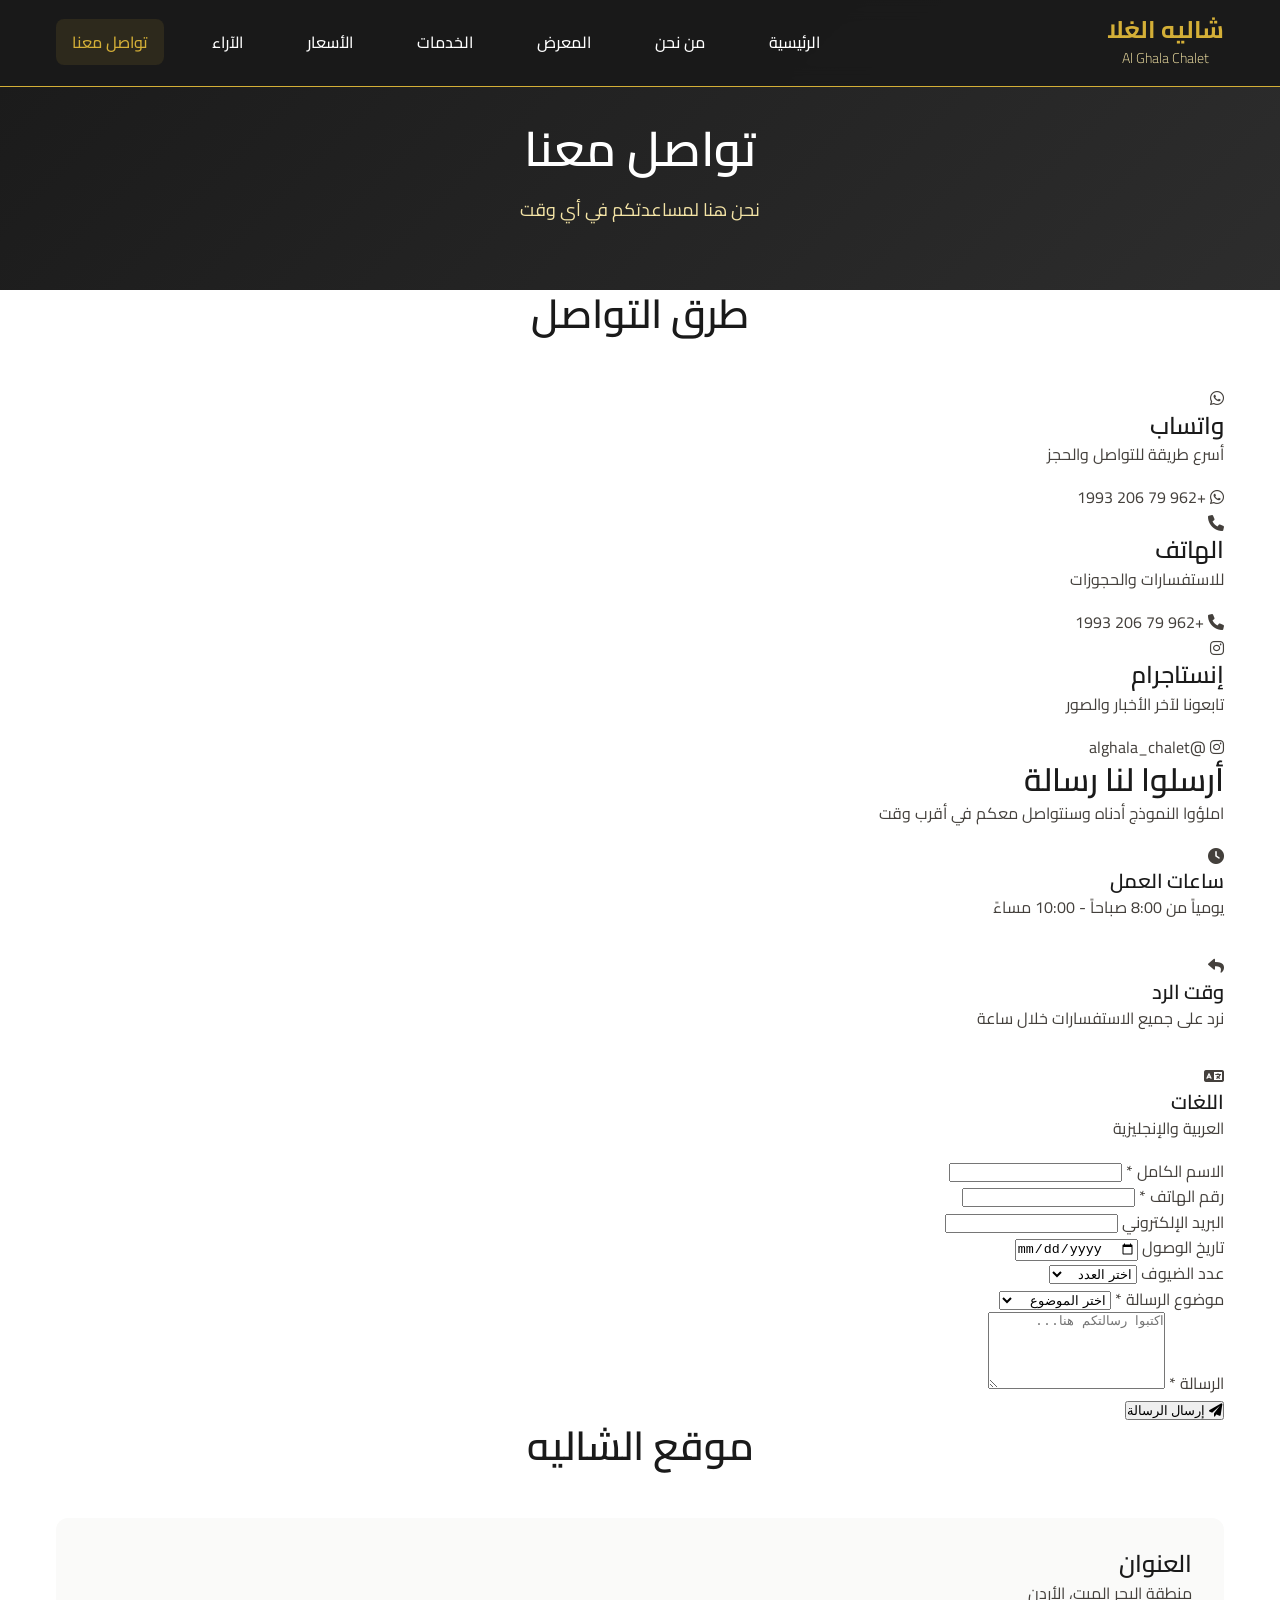
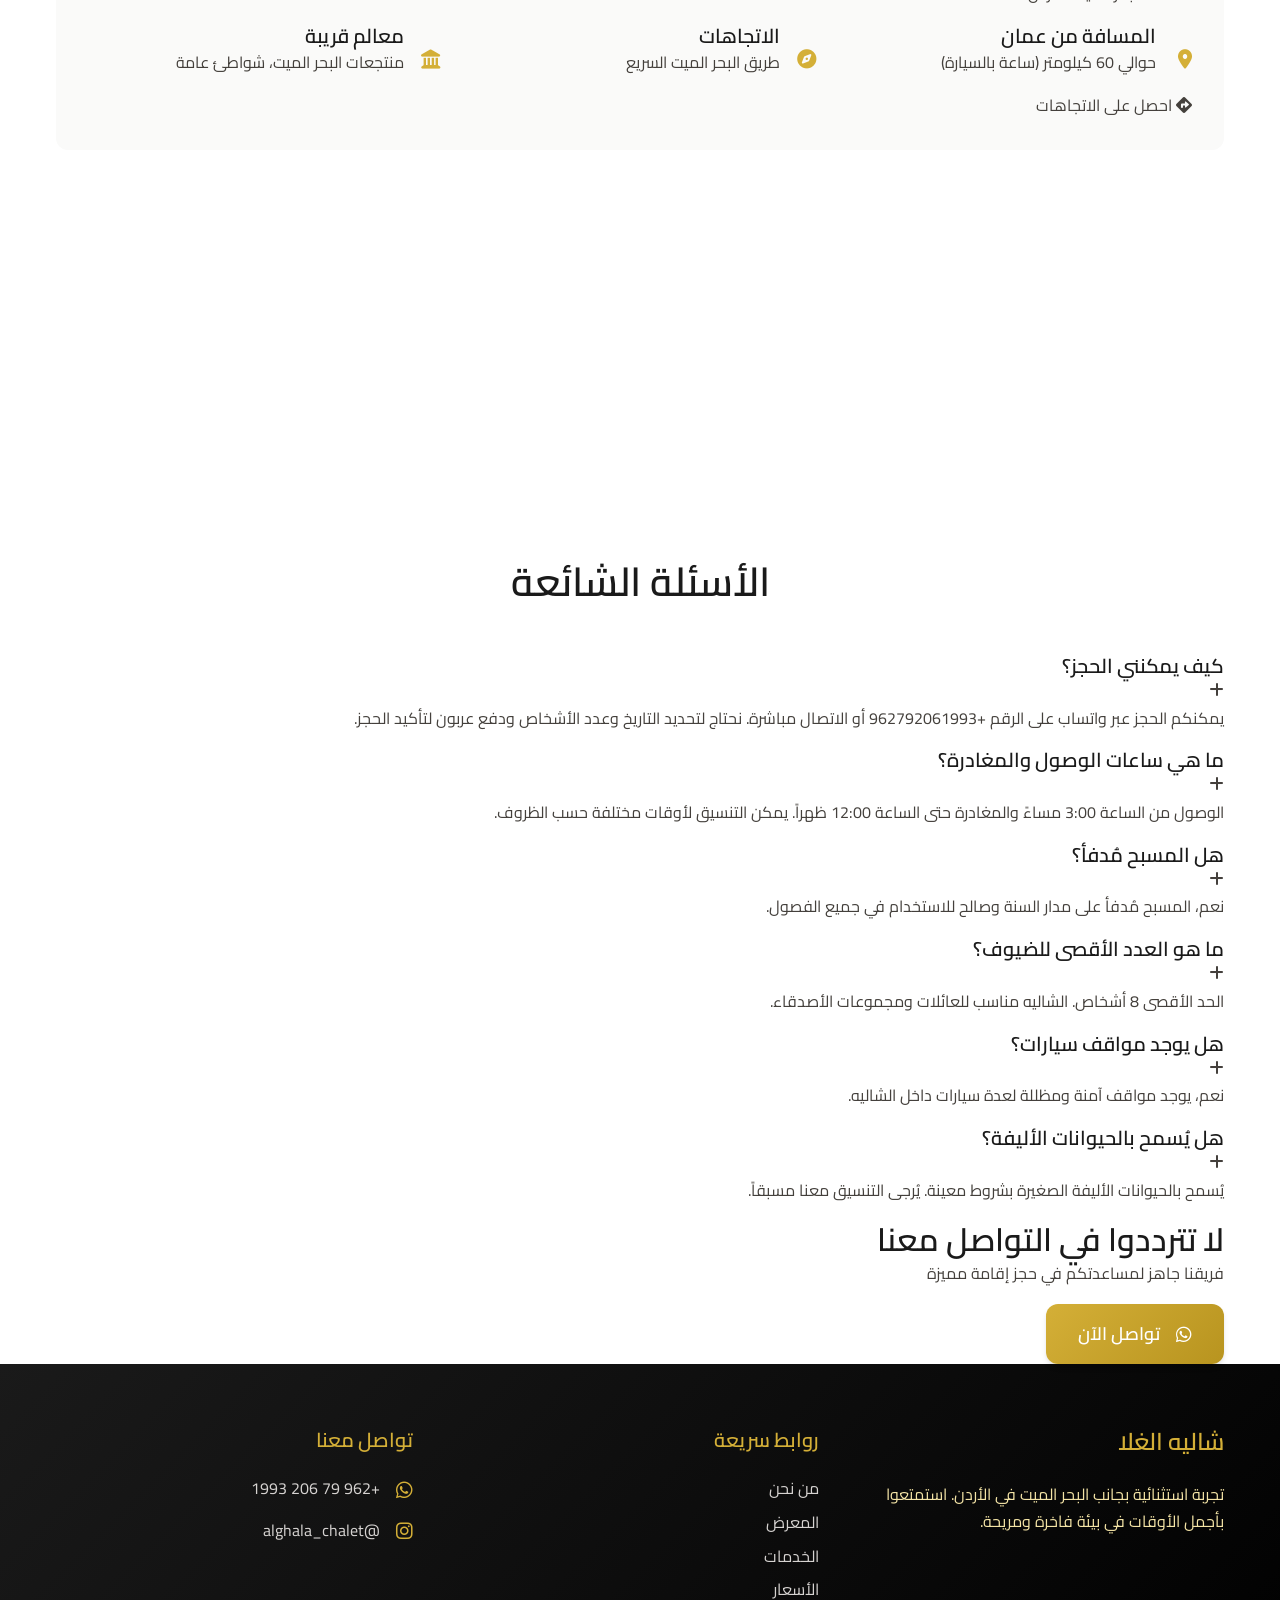
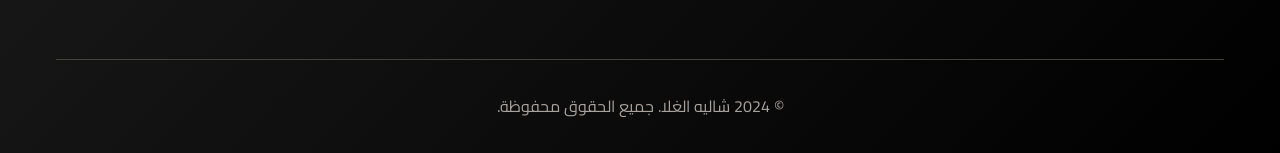
<file: contact.html>
<!DOCTYPE html>
<html lang="ar" dir="rtl">
<head>
    <meta charset="UTF-8">
    <meta name="viewport" content="width=device-width, initial-scale=1.0">
    <title>تواصل معنا - شاليه الغلا</title>
    <link rel="stylesheet" href="styles.css">
    <link href="https://fonts.googleapis.com/css2?family=Cairo:wght@300;400;600;700&display=swap" rel="stylesheet">
    <link rel="stylesheet" href="https://cdnjs.cloudflare.com/ajax/libs/font-awesome/6.0.0/css/all.min.css">
</head>
<body>
    <!-- Header -->
    <header class="header">
        <nav class="navbar">
            <div class="nav-container">
                <div class="nav-logo">
                    <h2>شاليه الغلا</h2>
                    <span>Al Ghala Chalet</span>
                </div>
                <ul class="nav-menu">
                    <li><a href="index.html" class="nav-link">الرئيسية</a></li>
                    <li><a href="about.html" class="nav-link">من نحن</a></li>
                    <li><a href="gallery.html" class="nav-link">المعرض</a></li>
                    <li><a href="services.html" class="nav-link">الخدمات</a></li>
                    <li><a href="pricing.html" class="nav-link">الأسعار</a></li>
                    <li><a href="reviews.html" class="nav-link">الآراء</a></li>
                    <li><a href="contact.html" class="nav-link active">تواصل معنا</a></li>
                </ul>
                <div class="hamburger">
                    <span class="bar"></span>
                    <span class="bar"></span>
                    <span class="bar"></span>
                </div>
            </div>
        </nav>
    </header>

    <!-- Page Header -->
    <section class="page-header">
        <div class="container">
            <h1>تواصل معنا</h1>
            <p>نحن هنا لمساعدتكم في أي وقت</p>
        </div>
    </section>

    <!-- Contact Methods -->
    <section class="contact-methods">
        <div class="container">
            <h2 class="section-title">طرق التواصل</h2>
            <div class="contact-grid">
                <div class="contact-card primary">
                    <div class="contact-icon">
                        <i class="fab fa-whatsapp"></i>
                    </div>
                    <h3>واتساب</h3>
                    <p>أسرع طريقة للتواصل والحجز</p>
                    <a href="https://wa.me/962792061993" class="contact-button" target="_blank">
                        <i class="fab fa-whatsapp"></i>
                        +962 79 206 1993
                    </a>
                </div>

                <div class="contact-card">
                    <div class="contact-icon">
                        <i class="fas fa-phone"></i>
                    </div>
                    <h3>الهاتف</h3>
                    <p>للاستفسارات والحجوزات</p>
                    <a href="tel:+962792061993" class="contact-button">
                        <i class="fas fa-phone"></i>
                        +962 79 206 1993
                    </a>
                </div>

                <div class="contact-card">
                    <div class="contact-icon">
                        <i class="fab fa-instagram"></i>
                    </div>
                    <h3>إنستاجرام</h3>
                    <p>تابعونا لآخر الأخبار والصور</p>
                    <a href="https://instagram.com/alghala_chalet" class="contact-button" target="_blank">
                        <i class="fab fa-instagram"></i>
                        @alghala_chalet
                    </a>
                </div>
            </div>
        </div>
    </section>

    <!-- Contact Form -->
    <section class="contact-form-section">
        <div class="container">
            <div class="form-grid">
                <div class="form-content">
                    <h2>أرسلوا لنا رسالة</h2>
                    <p>املؤوا النموذج أدناه وسنتواصل معكم في أقرب وقت</p>
                    
                    <div class="contact-info">
                        <div class="info-item">
                            <i class="fas fa-clock"></i>
                            <div>
                                <h4>ساعات العمل</h4>
                                <p>يومياً من 8:00 صباحاً - 10:00 مساءً</p>
                            </div>
                        </div>
                        <div class="info-item">
                            <i class="fas fa-reply"></i>
                            <div>
                                <h4>وقت الرد</h4>
                                <p>نرد على جميع الاستفسارات خلال ساعة</p>
                            </div>
                        </div>
                        <div class="info-item">
                            <i class="fas fa-language"></i>
                            <div>
                                <h4>اللغات</h4>
                                <p>العربية والإنجليزية</p>
                            </div>
                        </div>
                    </div>
                </div>

                <form class="contact-form" id="contactForm">
                    <div class="form-group">
                        <label for="name">الاسم الكامل *</label>
                        <input type="text" id="name" name="name" required>
                    </div>

                    <div class="form-row">
                        <div class="form-group">
                            <label for="phone">رقم الهاتف *</label>
                            <input type="tel" id="phone" name="phone" required>
                        </div>
                        <div class="form-group">
                            <label for="email">البريد الإلكتروني</label>
                            <input type="email" id="email" name="email">
                        </div>
                    </div>

                    <div class="form-row">
                        <div class="form-group">
                            <label for="checkin">تاريخ الوصول</label>
                            <input type="date" id="checkin" name="checkin">
                        </div>
                        <div class="form-group">
                            <label for="guests">عدد الضيوف</label>
                            <select id="guests" name="guests">
                                <option value="">اختر العدد</option>
                                <option value="1-2">1-2 أشخاص</option>
                                <option value="3-4">3-4 أشخاص</option>
                                <option value="5-6">5-6 أشخاص</option>
                                <option value="7-8">7-8 أشخاص</option>
                            </select>
                        </div>
                    </div>

                    <div class="form-group">
                        <label for="subject">موضوع الرسالة *</label>
                        <select id="subject" name="subject" required>
                            <option value="">اختر الموضوع</option>
                            <option value="booking">استفسار حجز</option>
                            <option value="pricing">استفسار أسعار</option>
                            <option value="services">استفسار خدمات</option>
                            <option value="complaint">شكوى</option>
                            <option value="suggestion">اقتراح</option>
                            <option value="other">أخرى</option>
                        </select>
                    </div>

                    <div class="form-group">
                        <label for="message">الرسالة *</label>
                        <textarea id="message" name="message" rows="5" required placeholder="اكتبوا رسالتكم هنا..."></textarea>
                    </div>

                    <button type="submit" class="submit-button">
                        <i class="fas fa-paper-plane"></i>
                        إرسال الرسالة
                    </button>
                </form>
            </div>
        </div>
    </section>

    <!-- Location Section -->
    <section class="location-section">
        <div class="container">
            <h2 class="section-title">موقع الشاليه</h2>
            <div class="location-grid">
                <div class="location-info">
                    <h3>العنوان</h3>
                    <p>منطقة البحر الميت، الأردن</p>
                    
                    <div class="location-details">
                        <div class="detail-item">
                            <i class="fas fa-map-marker-alt"></i>
                            <div>
                                <h4>المسافة من عمان</h4>
                                <p>حوالي 60 كيلومتر (ساعة بالسيارة)</p>
                            </div>
                        </div>
                        <div class="detail-item">
                            <i class="fas fa-compass"></i>
                            <div>
                                <h4>الاتجاهات</h4>
                                <p>طريق البحر الميت السريع</p>
                            </div>
                        </div>
                        <div class="detail-item">
                            <i class="fas fa-landmark"></i>
                            <div>
                                <h4>معالم قريبة</h4>
                                <p>منتجعات البحر الميت، شواطئ عامة</p>
                            </div>
                        </div>
                    </div>

                    <a href="https://maps.google.com/?q=Dead+Sea+Jordan" class="directions-button" target="_blank">
                        <i class="fas fa-directions"></i>
                        احصل على الاتجاهات
                    </a>
                </div>

                <div class="map-container">
                    <iframe 
                        src="https://www.google.com/maps/embed?pb=!1m18!1m12!1m3!1d3456.789!2d35.5!3d31.5!2m3!1f0!2f0!3f0!3m2!1i1024!2i768!4f13.1!3m3!1m2!1s0x0%3A0x0!2zMzEuNTAwMDAwLCAzNS41MDAwMDA!5e0!3m2!1sen!2sjo!4v1234567890"
                        width="100%" 
                        height="400" 
                        style="border:0;" 
                        allowfullscreen="" 
                        loading="lazy" 
                        referrerpolicy="no-referrer-when-downgrade">
                    </iframe>
                </div>
            </div>
        </div>
    </section>

    <!-- FAQ Section -->
    <section class="faq-section">
        <div class="container">
            <h2 class="section-title">الأسئلة الشائعة</h2>
            <div class="faq-grid">
                <div class="faq-item">
                    <div class="faq-question">
                        <h4>كيف يمكنني الحجز؟</h4>
                        <i class="fas fa-plus"></i>
                    </div>
                    <div class="faq-answer">
                        <p>يمكنكم الحجز عبر واتساب على الرقم +962792061993 أو الاتصال مباشرة. نحتاج لتحديد التاريخ وعدد الأشخاص ودفع عربون لتأكيد الحجز.</p>
                    </div>
                </div>

                <div class="faq-item">
                    <div class="faq-question">
                        <h4>ما هي ساعات الوصول والمغادرة؟</h4>
                        <i class="fas fa-plus"></i>
                    </div>
                    <div class="faq-answer">
                        <p>الوصول من الساعة 3:00 مساءً والمغادرة حتى الساعة 12:00 ظهراً. يمكن التنسيق لأوقات مختلفة حسب الظروف.</p>
                    </div>
                </div>

                <div class="faq-item">
                    <div class="faq-question">
                        <h4>هل المسبح مُدفأ؟</h4>
                        <i class="fas fa-plus"></i>
                    </div>
                    <div class="faq-answer">
                        <p>نعم، المسبح مُدفأ على مدار السنة وصالح للاستخدام في جميع الفصول.</p>
                    </div>
                </div>

                <div class="faq-item">
                    <div class="faq-question">
                        <h4>ما هو العدد الأقصى للضيوف؟</h4>
                        <i class="fas fa-plus"></i>
                    </div>
                    <div class="faq-answer">
                        <p>الحد الأقصى 8 أشخاص. الشاليه مناسب للعائلات ومجموعات الأصدقاء.</p>
                    </div>
                </div>

                <div class="faq-item">
                    <div class="faq-question">
                        <h4>هل يوجد مواقف سيارات؟</h4>
                        <i class="fas fa-plus"></i>
                    </div>
                    <div class="faq-answer">
                        <p>نعم، يوجد مواقف آمنة ومظللة لعدة سيارات داخل الشاليه.</p>
                    </div>
                </div>

                <div class="faq-item">
                    <div class="faq-question">
                        <h4>هل يُسمح بالحيوانات الأليفة؟</h4>
                        <i class="fas fa-plus"></i>
                    </div>
                    <div class="faq-answer">
                        <p>يُسمح بالحيوانات الأليفة الصغيرة بشروط معينة. يُرجى التنسيق معنا مسبقاً.</p>
                    </div>
                </div>
            </div>
        </div>
    </section>

    <!-- CTA Section -->
    <section class="cta-section">
        <div class="container">
            <h2>لا تترددوا في التواصل معنا</h2>
            <p>فريقنا جاهز لمساعدتكم في حجز إقامة مميزة</p>
            <a href="https://wa.me/962792061993" class="cta-button" target="_blank">
                <i class="fab fa-whatsapp"></i>
                تواصل الآن
            </a>
        </div>
    </section>

    <!-- Footer -->
    <footer class="footer">
        <div class="container">
            <div class="footer-content">
                <div class="footer-section">
                    <h3>شاليه الغلا</h3>
                    <p>تجربة استثنائية بجانب البحر الميت في الأردن. استمتعوا بأجمل الأوقات في بيئة فاخرة ومريحة.</p>
                </div>
                <div class="footer-section">
                    <h4>روابط سريعة</h4>
                    <ul>
                        <li><a href="about.html">من نحن</a></li>
                        <li><a href="gallery.html">المعرض</a></li>
                        <li><a href="services.html">الخدمات</a></li>
                        <li><a href="pricing.html">الأسعار</a></li>
                    </ul>
                </div>
                <div class="footer-section">
                    <h4>تواصل معنا</h4>
                    <div class="contact-info">
                        <a href="https://wa.me/962792061993" class="contact-link">
                            <i class="fab fa-whatsapp"></i>
                            +962 79 206 1993
                        </a>
                        <a href="https://instagram.com/alghala_chalet" class="contact-link">
                            <i class="fab fa-instagram"></i>
                            @alghala_chalet
                        </a>
                    </div>
                </div>
            </div>
            <div class="footer-bottom">
                <p>&copy; 2024 شاليه الغلا. جميع الحقوق محفوظة.</p>
            </div>
        </div>
    </footer>

    <script src="script.js"></script>
</body>
</html>
</file>
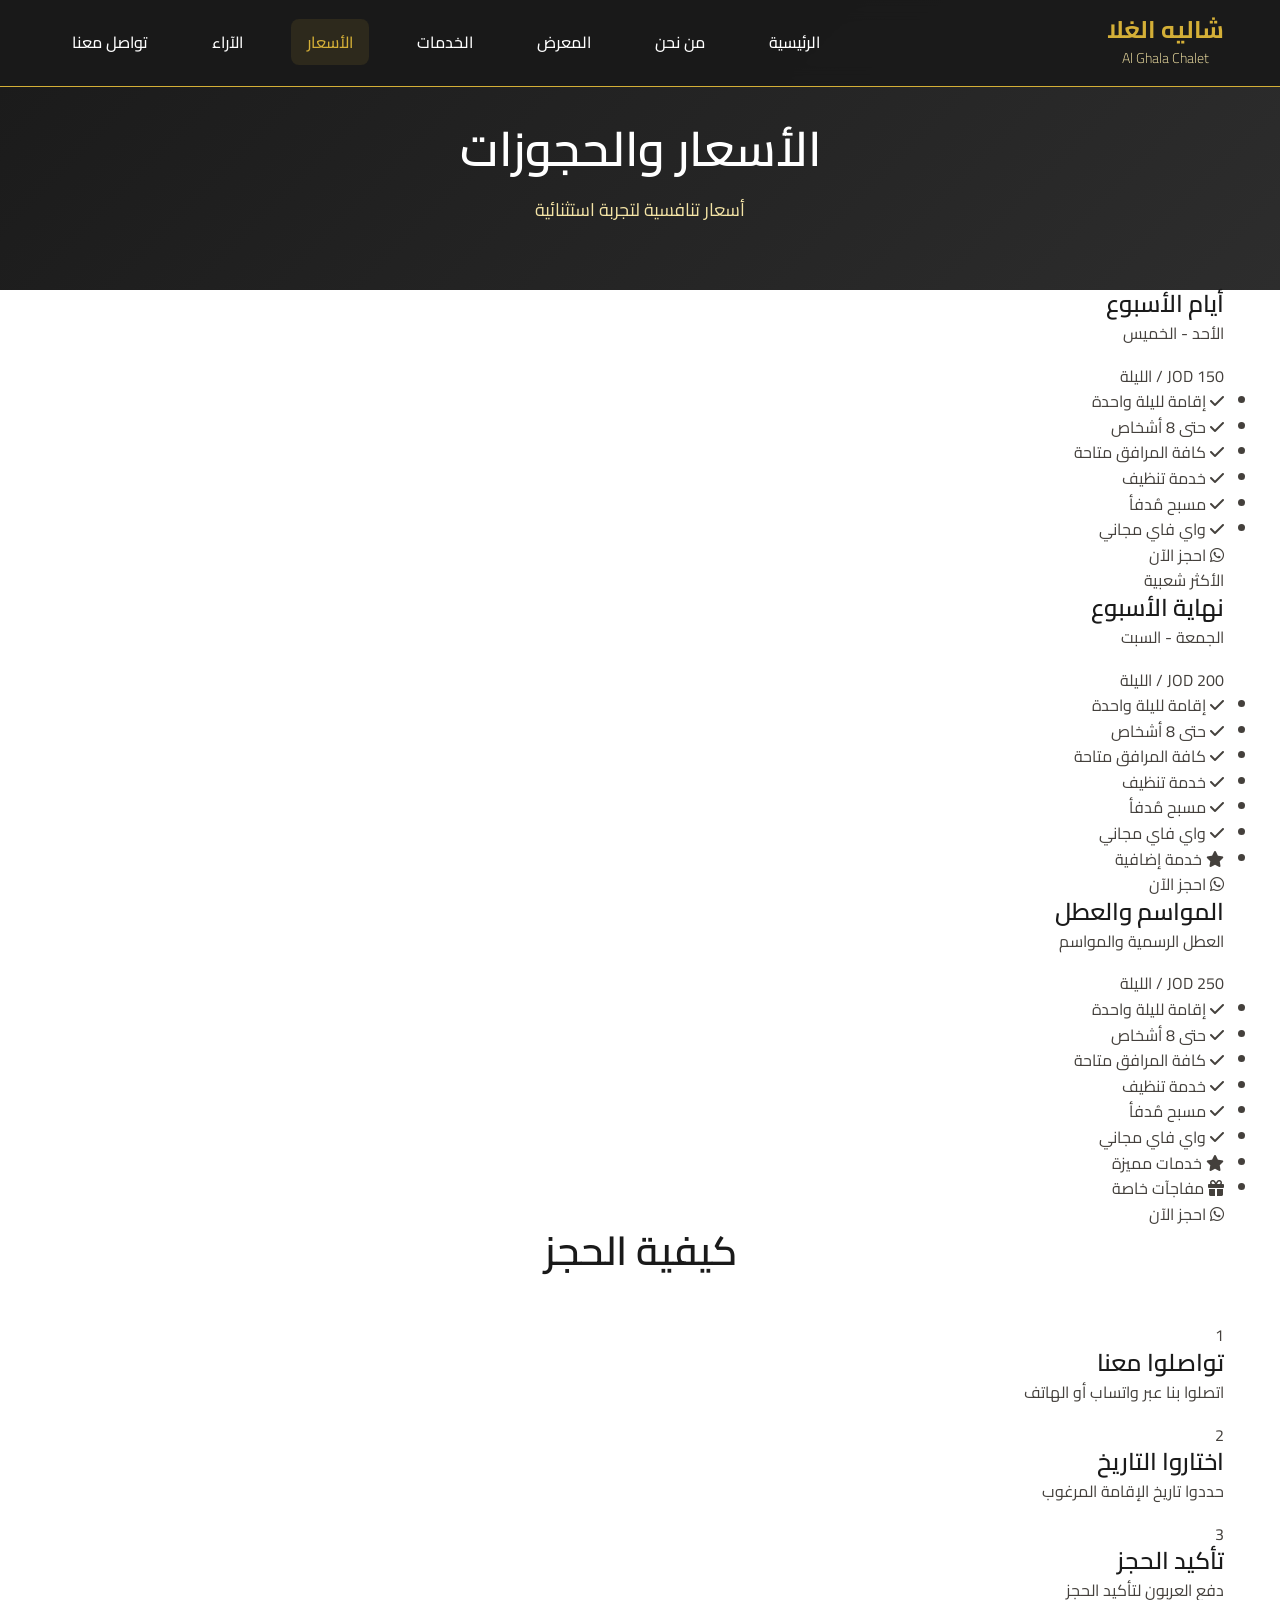
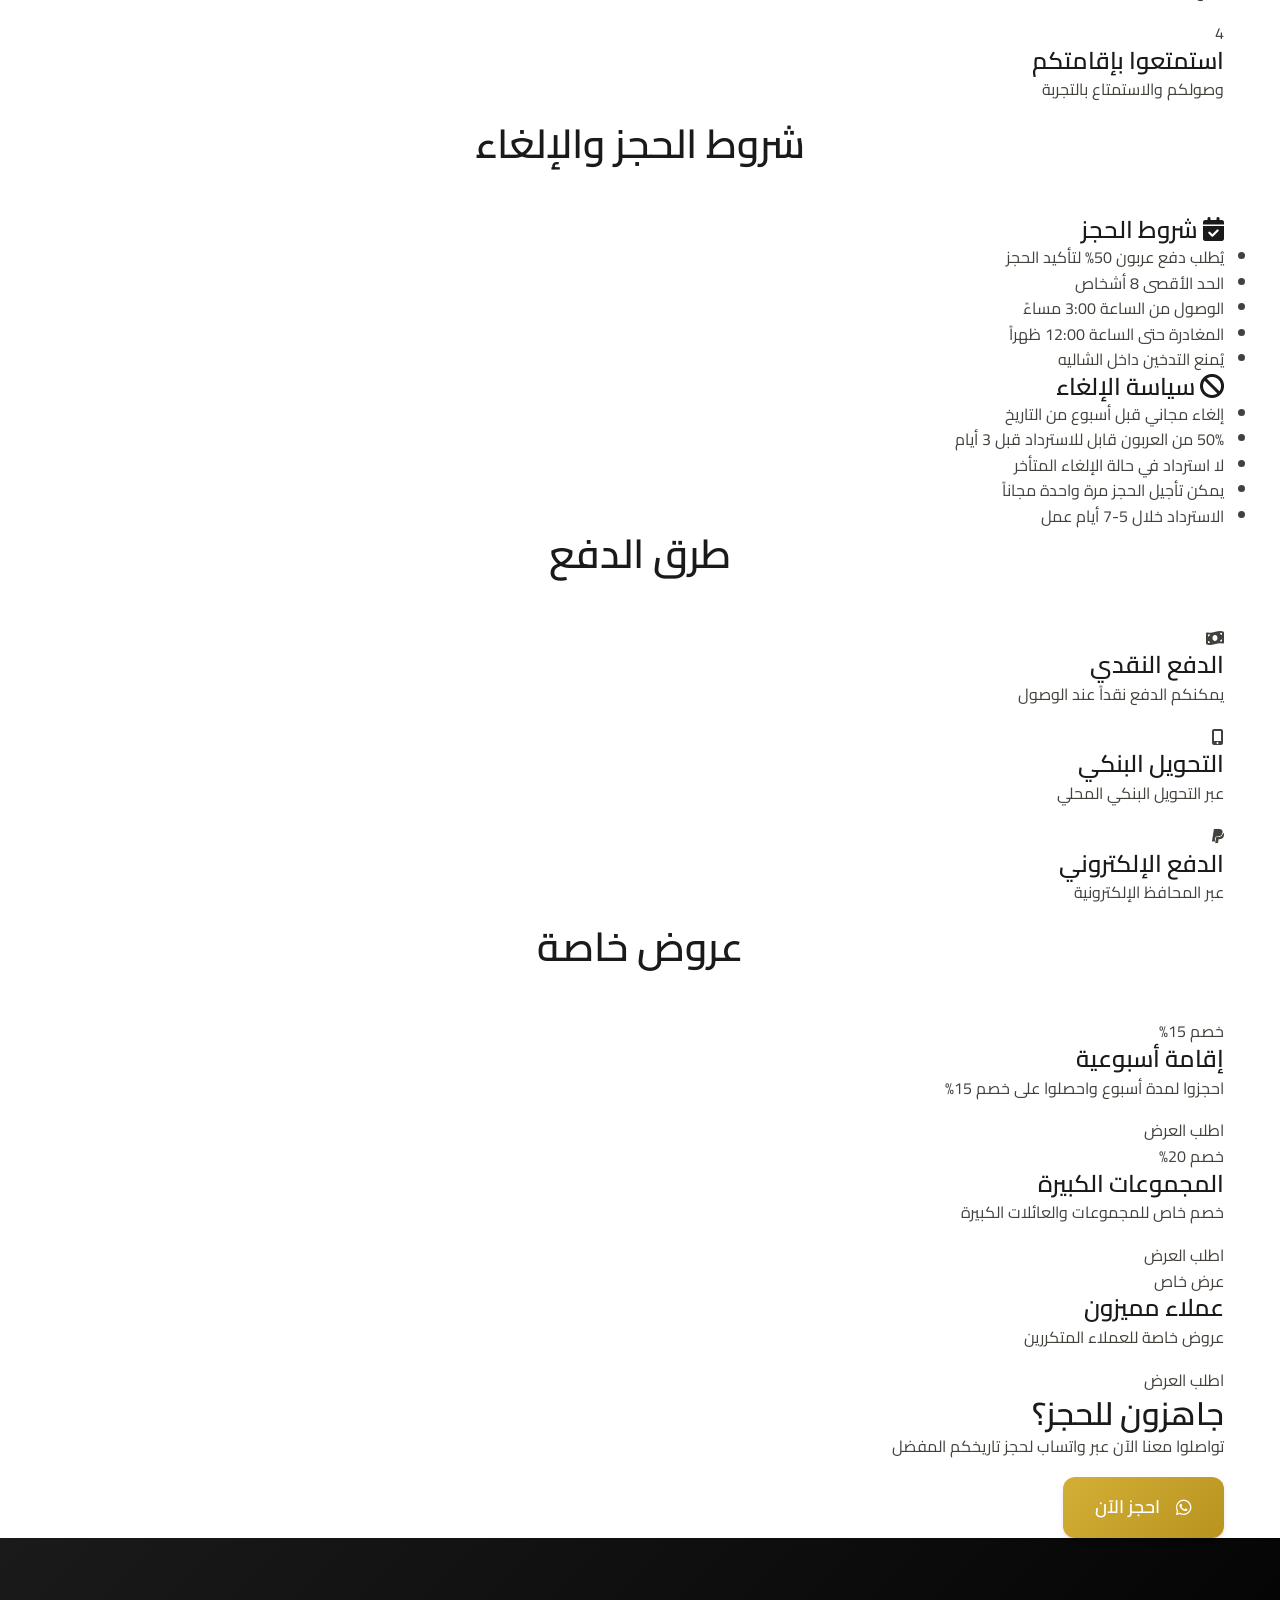
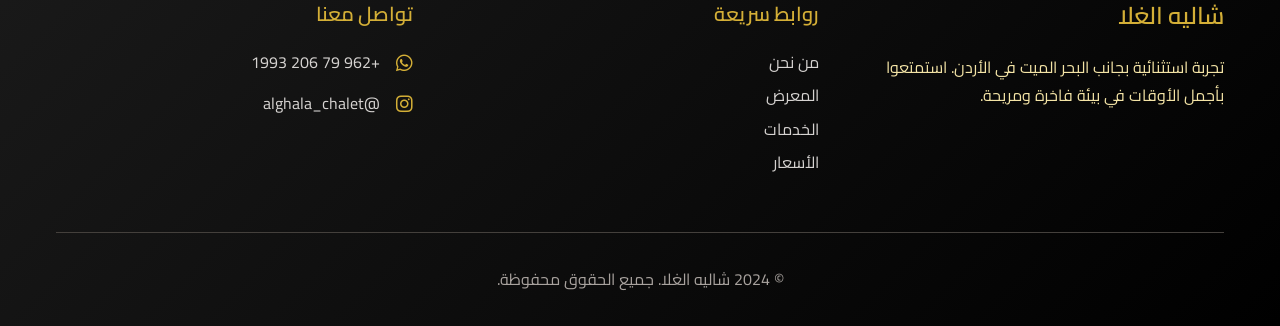
<file: pricing.html>
<!DOCTYPE html>
<html lang="ar" dir="rtl">
<head>
    <meta charset="UTF-8">
    <meta name="viewport" content="width=device-width, initial-scale=1.0">
    <title>الأسعار والحجوزات - شاليه الغلا</title>
    <link rel="stylesheet" href="styles.css">
    <link href="https://fonts.googleapis.com/css2?family=Cairo:wght@300;400;600;700&display=swap" rel="stylesheet">
    <link rel="stylesheet" href="https://cdnjs.cloudflare.com/ajax/libs/font-awesome/6.0.0/css/all.min.css">
</head>
<body>
    <!-- Header -->
    <header class="header">
        <nav class="navbar">
            <div class="nav-container">
                <div class="nav-logo">
                    <h2>شاليه الغلا</h2>
                    <span>Al Ghala Chalet</span>
                </div>
                <ul class="nav-menu">
                    <li><a href="index.html" class="nav-link">الرئيسية</a></li>
                    <li><a href="about.html" class="nav-link">من نحن</a></li>
                    <li><a href="gallery.html" class="nav-link">المعرض</a></li>
                    <li><a href="services.html" class="nav-link">الخدمات</a></li>
                    <li><a href="pricing.html" class="nav-link active">الأسعار</a></li>
                    <li><a href="reviews.html" class="nav-link">الآراء</a></li>
                    <li><a href="contact.html" class="nav-link">تواصل معنا</a></li>
                </ul>
                <div class="hamburger">
                    <span class="bar"></span>
                    <span class="bar"></span>
                    <span class="bar"></span>
                </div>
            </div>
        </nav>
    </header>

    <!-- Page Header -->
    <section class="page-header">
        <div class="container">
            <h1>الأسعار والحجوزات</h1>
            <p>أسعار تنافسية لتجربة استثنائية</p>
        </div>
    </section>

    <!-- Pricing Tables -->
    <section class="pricing-section">
        <div class="container">
            <div class="pricing-grid">
                <!-- Weekdays Package -->
                <div class="pricing-card">
                    <div class="pricing-header">
                        <h3>أيام الأسبوع</h3>
                        <p class="pricing-period">الأحد - الخميس</p>
                    </div>
                    <div class="pricing-price">
                        <span class="currency">JOD</span>
                        <span class="amount">150</span>
                        <span class="period">/ الليلة</span>
                    </div>
                    <ul class="pricing-features">
                        <li><i class="fas fa-check"></i> إقامة لليلة واحدة</li>
                        <li><i class="fas fa-check"></i> حتى 8 أشخاص</li>
                        <li><i class="fas fa-check"></i> كافة المرافق متاحة</li>
                        <li><i class="fas fa-check"></i> خدمة تنظيف</li>
                        <li><i class="fas fa-check"></i> مسبح مُدفأ</li>
                        <li><i class="fas fa-check"></i> واي فاي مجاني</li>
                    </ul>
                    <a href="https://wa.me/962792061993?text=مرحباً، أود حجز الشاليه لأيام الأسبوع" class="pricing-button" target="_blank">
                        <i class="fab fa-whatsapp"></i>
                        احجز الآن
                    </a>
                </div>

                <!-- Weekend Package -->
                <div class="pricing-card featured">
                    <div class="pricing-badge">الأكثر شعبية</div>
                    <div class="pricing-header">
                        <h3>نهاية الأسبوع</h3>
                        <p class="pricing-period">الجمعة - السبت</p>
                    </div>
                    <div class="pricing-price">
                        <span class="currency">JOD</span>
                        <span class="amount">200</span>
                        <span class="period">/ الليلة</span>
                    </div>
                    <ul class="pricing-features">
                        <li><i class="fas fa-check"></i> إقامة لليلة واحدة</li>
                        <li><i class="fas fa-check"></i> حتى 8 أشخاص</li>
                        <li><i class="fas fa-check"></i> كافة المرافق متاحة</li>
                        <li><i class="fas fa-check"></i> خدمة تنظيف</li>
                        <li><i class="fas fa-check"></i> مسبح مُدفأ</li>
                        <li><i class="fas fa-check"></i> واي فاي مجاني</li>
                        <li><i class="fas fa-star"></i> خدمة إضافية</li>
                    </ul>
                    <a href="https://wa.me/962792061993?text=مرحباً، أود حجز الشاليه لنهاية الأسبوع" class="pricing-button" target="_blank">
                        <i class="fab fa-whatsapp"></i>
                        احجز الآن
                    </a>
                </div>

                <!-- Holiday Package -->
                <div class="pricing-card">
                    <div class="pricing-header">
                        <h3>المواسم والعطل</h3>
                        <p class="pricing-period">العطل الرسمية والمواسم</p>
                    </div>
                    <div class="pricing-price">
                        <span class="currency">JOD</span>
                        <span class="amount">250</span>
                        <span class="period">/ الليلة</span>
                    </div>
                    <ul class="pricing-features">
                        <li><i class="fas fa-check"></i> إقامة لليلة واحدة</li>
                        <li><i class="fas fa-check"></i> حتى 8 أشخاص</li>
                        <li><i class="fas fa-check"></i> كافة المرافق متاحة</li>
                        <li><i class="fas fa-check"></i> خدمة تنظيف</li>
                        <li><i class="fas fa-check"></i> مسبح مُدفأ</li>
                        <li><i class="fas fa-check"></i> واي فاي مجاني</li>
                        <li><i class="fas fa-star"></i> خدمات مميزة</li>
                        <li><i class="fas fa-gift"></i> مفاجآت خاصة</li>
                    </ul>
                    <a href="https://wa.me/962792061993?text=مرحباً، أود حجز الشاليه للمواسم والعطل" class="pricing-button" target="_blank">
                        <i class="fab fa-whatsapp"></i>
                        احجز الآن
                    </a>
                </div>
            </div>
        </div>
    </section>

    <!-- Booking Process -->
    <section class="booking-process">
        <div class="container">
            <h2 class="section-title">كيفية الحجز</h2>
            <div class="process-steps">
                <div class="step">
                    <div class="step-number">1</div>
                    <div class="step-content">
                        <h3>تواصلوا معنا</h3>
                        <p>اتصلوا بنا عبر واتساب أو الهاتف</p>
                    </div>
                </div>
                <div class="step">
                    <div class="step-number">2</div>
                    <div class="step-content">
                        <h3>اختاروا التاريخ</h3>
                        <p>حددوا تاريخ الإقامة المرغوب</p>
                    </div>
                </div>
                <div class="step">
                    <div class="step-number">3</div>
                    <div class="step-content">
                        <h3>تأكيد الحجز</h3>
                        <p>دفع العربون لتأكيد الحجز</p>
                    </div>
                </div>
                <div class="step">
                    <div class="step-number">4</div>
                    <div class="step-content">
                        <h3>استمتعوا بإقامتكم</h3>
                        <p>وصولكم والاستمتاع بالتجربة</p>
                    </div>
                </div>
            </div>
        </div>
    </section>

    <!-- Terms and Conditions -->
    <section class="terms-section">
        <div class="container">
            <h2 class="section-title">شروط الحجز والإلغاء</h2>
            <div class="terms-grid">
                <div class="terms-card">
                    <h3><i class="fas fa-calendar-check"></i> شروط الحجز</h3>
                    <ul>
                        <li>يُطلب دفع عربون 50% لتأكيد الحجز</li>
                        <li>الحد الأقصى 8 أشخاص</li>
                        <li>الوصول من الساعة 3:00 مساءً</li>
                        <li>المغادرة حتى الساعة 12:00 ظهراً</li>
                        <li>يُمنع التدخين داخل الشاليه</li>
                    </ul>
                </div>
                <div class="terms-card">
                    <h3><i class="fas fa-ban"></i> سياسة الإلغاء</h3>
                    <ul>
                        <li>إلغاء مجاني قبل أسبوع من التاريخ</li>
                        <li>50% من العربون قابل للاسترداد قبل 3 أيام</li>
                        <li>لا استرداد في حالة الإلغاء المتأخر</li>
                        <li>يمكن تأجيل الحجز مرة واحدة مجاناً</li>
                        <li>الاسترداد خلال 5-7 أيام عمل</li>
                    </ul>
                </div>
            </div>
        </div>
    </section>

    <!-- Payment Methods -->
    <section class="payment-section">
        <div class="container">
            <h2 class="section-title">طرق الدفع</h2>
            <div class="payment-methods">
                <div class="payment-method">
                    <i class="fas fa-money-bill-wave"></i>
                    <h3>الدفع النقدي</h3>
                    <p>يمكنكم الدفع نقداً عند الوصول</p>
                </div>
                <div class="payment-method">
                    <i class="fas fa-mobile-alt"></i>
                    <h3>التحويل البنكي</h3>
                    <p>عبر التحويل البنكي المحلي</p>
                </div>
                <div class="payment-method">
                    <i class="fab fa-paypal"></i>
                    <h3>الدفع الإلكتروني</h3>
                    <p>عبر المحافظ الإلكترونية</p>
                </div>
            </div>
        </div>
    </section>

    <!-- Special Offers -->
    <section class="offers-section">
        <div class="container">
            <h2 class="section-title">عروض خاصة</h2>
            <div class="offers-grid">
                <div class="offer-card">
                    <div class="offer-badge">خصم 15%</div>
                    <h3>إقامة أسبوعية</h3>
                    <p>احجزوا لمدة أسبوع واحصلوا على خصم 15%</p>
                    <a href="https://wa.me/962792061993?text=مرحباً، أود الاستفسار عن العرض الأسبوعي" class="offer-link" target="_blank">
                        اطلب العرض
                    </a>
                </div>
                <div class="offer-card">
                    <div class="offer-badge">خصم 20%</div>
                    <h3>المجموعات الكبيرة</h3>
                    <p>خصم خاص للمجموعات والعائلات الكبيرة</p>
                    <a href="https://wa.me/962792061993?text=مرحباً، أود الاستفسار عن خصم المجموعات" class="offer-link" target="_blank">
                        اطلب العرض
                    </a>
                </div>
                <div class="offer-card">
                    <div class="offer-badge">عرض خاص</div>
                    <h3>عملاء مميزون</h3>
                    <p>عروض خاصة للعملاء المتكررين</p>
                    <a href="https://wa.me/962792061993?text=مرحباً، أود الاستفسار عن عروض العملاء المميزين" class="offer-link" target="_blank">
                        اطلب العرض
                    </a>
                </div>
            </div>
        </div>
    </section>

    <!-- CTA Section -->
    <section class="cta-section">
        <div class="container">
            <h2>جاهزون للحجز؟</h2>
            <p>تواصلوا معنا الآن عبر واتساب لحجز تاريخكم المفضل</p>
            <a href="https://wa.me/962792061993" class="cta-button" target="_blank">
                <i class="fab fa-whatsapp"></i>
                احجز الآن
            </a>
        </div>
    </section>

    <!-- Footer -->
    <footer class="footer">
        <div class="container">
            <div class="footer-content">
                <div class="footer-section">
                    <h3>شاليه الغلا</h3>
                    <p>تجربة استثنائية بجانب البحر الميت في الأردن. استمتعوا بأجمل الأوقات في بيئة فاخرة ومريحة.</p>
                </div>
                <div class="footer-section">
                    <h4>روابط سريعة</h4>
                    <ul>
                        <li><a href="about.html">من نحن</a></li>
                        <li><a href="gallery.html">المعرض</a></li>
                        <li><a href="services.html">الخدمات</a></li>
                        <li><a href="pricing.html">الأسعار</a></li>
                    </ul>
                </div>
                <div class="footer-section">
                    <h4>تواصل معنا</h4>
                    <div class="contact-info">
                        <a href="https://wa.me/962792061993" class="contact-link">
                            <i class="fab fa-whatsapp"></i>
                            +962 79 206 1993
                        </a>
                        <a href="https://instagram.com/alghala_chalet" class="contact-link">
                            <i class="fab fa-instagram"></i>
                            @alghala_chalet
                        </a>
                    </div>
                </div>
            </div>
            <div class="footer-bottom">
                <p>&copy; 2024 شاليه الغلا. جميع الحقوق محفوظة.</p>
            </div>
        </div>
    </footer>

    <script src="script.js"></script>
</body>
</html>
</file>
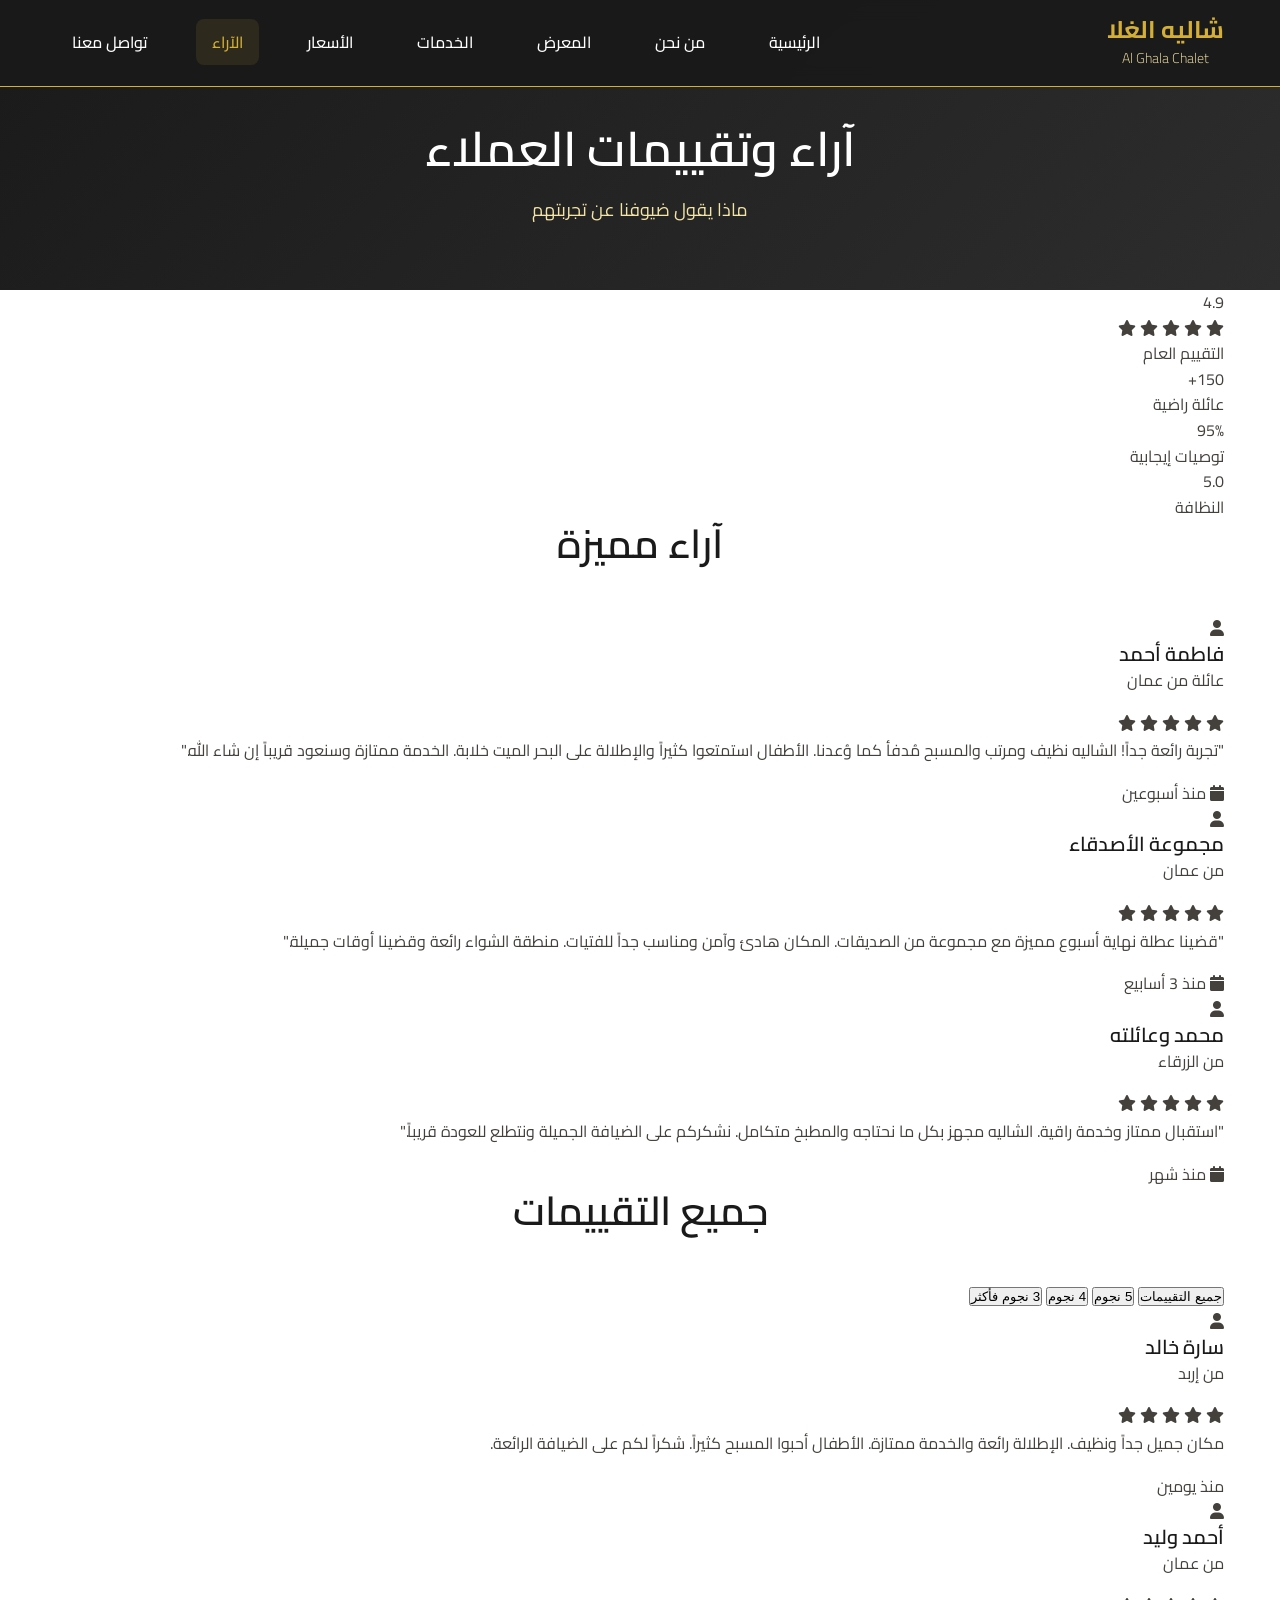
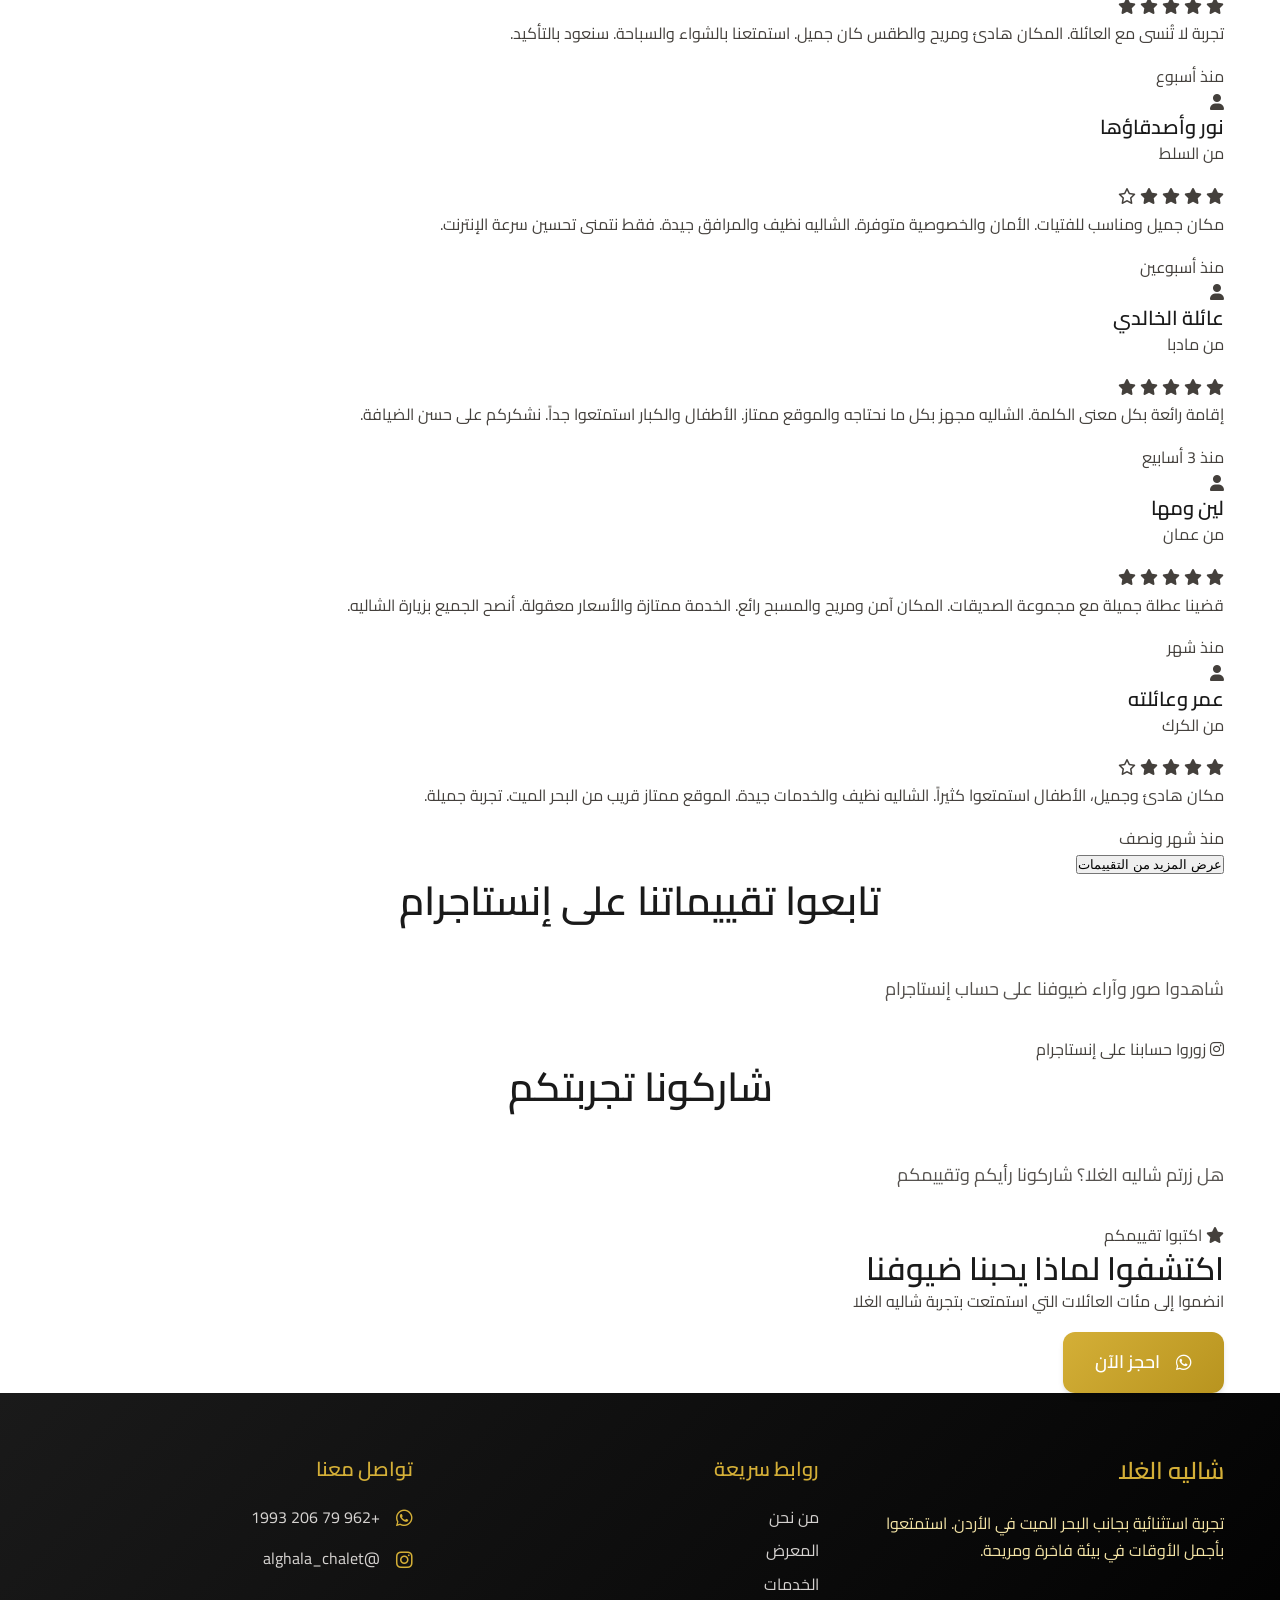
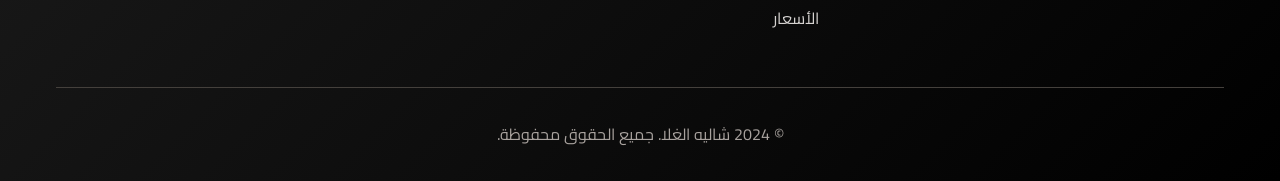
<file: reviews.html>
<!DOCTYPE html>
<html lang="ar" dir="rtl">
<head>
    <meta charset="UTF-8">
    <meta name="viewport" content="width=device-width, initial-scale=1.0">
    <title>الآراء والتقييمات - شاليه الغلا</title>
    <link rel="stylesheet" href="styles.css">
    <link href="https://fonts.googleapis.com/css2?family=Cairo:wght@300;400;600;700&display=swap" rel="stylesheet">
    <link rel="stylesheet" href="https://cdnjs.cloudflare.com/ajax/libs/font-awesome/6.0.0/css/all.min.css">
</head>
<body>
    <!-- Header -->
    <header class="header">
        <nav class="navbar">
            <div class="nav-container">
                <div class="nav-logo">
                    <h2>شاليه الغلا</h2>
                    <span>Al Ghala Chalet</span>
                </div>
                <ul class="nav-menu">
                    <li><a href="index.html" class="nav-link">الرئيسية</a></li>
                    <li><a href="about.html" class="nav-link">من نحن</a></li>
                    <li><a href="gallery.html" class="nav-link">المعرض</a></li>
                    <li><a href="services.html" class="nav-link">الخدمات</a></li>
                    <li><a href="pricing.html" class="nav-link">الأسعار</a></li>
                    <li><a href="reviews.html" class="nav-link active">الآراء</a></li>
                    <li><a href="contact.html" class="nav-link">تواصل معنا</a></li>
                </ul>
                <div class="hamburger">
                    <span class="bar"></span>
                    <span class="bar"></span>
                    <span class="bar"></span>
                </div>
            </div>
        </nav>
    </header>

    <!-- Page Header -->
    <section class="page-header">
        <div class="container">
            <h1>آراء وتقييمات العملاء</h1>
            <p>ماذا يقول ضيوفنا عن تجربتهم</p>
        </div>
    </section>

    <!-- Reviews Stats -->
    <section class="reviews-stats">
        <div class="container">
            <div class="stats-grid">
                <div class="stat-item">
                    <div class="stat-number">4.9</div>
                    <div class="stat-stars">
                        <i class="fas fa-star"></i>
                        <i class="fas fa-star"></i>
                        <i class="fas fa-star"></i>
                        <i class="fas fa-star"></i>
                        <i class="fas fa-star"></i>
                    </div>
                    <div class="stat-label">التقييم العام</div>
                </div>
                <div class="stat-item">
                    <div class="stat-number">150+</div>
                    <div class="stat-label">عائلة راضية</div>
                </div>
                <div class="stat-item">
                    <div class="stat-number">95%</div>
                    <div class="stat-label">توصيات إيجابية</div>
                </div>
                <div class="stat-item">
                    <div class="stat-number">5.0</div>
                    <div class="stat-label">النظافة</div>
                </div>
            </div>
        </div>
    </section>

    <!-- Featured Reviews -->
    <section class="featured-reviews">
        <div class="container">
            <h2 class="section-title">آراء مميزة</h2>
            <div class="reviews-grid">
                <div class="review-card featured">
                    <div class="review-header">
                        <div class="reviewer-info">
                            <div class="reviewer-avatar">
                                <i class="fas fa-user"></i>
                            </div>
                            <div class="reviewer-details">
                                <h4>فاطمة أحمد</h4>
                                <p>عائلة من عمان</p>
                            </div>
                        </div>
                        <div class="review-rating">
                            <i class="fas fa-star"></i>
                            <i class="fas fa-star"></i>
                            <i class="fas fa-star"></i>
                            <i class="fas fa-star"></i>
                            <i class="fas fa-star"></i>
                        </div>
                    </div>
                    <div class="review-content">
                        <p>"تجربة رائعة جداً! الشاليه نظيف ومرتب والمسبح مُدفأ كما وُعدنا. الأطفال استمتعوا كثيراً والإطلالة على البحر الميت خلابة. الخدمة ممتازة وسنعود قريباً إن شاء الله."</p>
                    </div>
                    <div class="review-date">
                        <i class="fas fa-calendar"></i>
                        منذ أسبوعين
                    </div>
                </div>

                <div class="review-card">
                    <div class="review-header">
                        <div class="reviewer-info">
                            <div class="reviewer-avatar">
                                <i class="fas fa-user"></i>
                            </div>
                            <div class="reviewer-details">
                                <h4>مجموعة الأصدقاء</h4>
                                <p>من عمان</p>
                            </div>
                        </div>
                        <div class="review-rating">
                            <i class="fas fa-star"></i>
                            <i class="fas fa-star"></i>
                            <i class="fas fa-star"></i>
                            <i class="fas fa-star"></i>
                            <i class="fas fa-star"></i>
                        </div>
                    </div>
                    <div class="review-content">
                        <p>"قضينا عطلة نهاية أسبوع مميزة مع مجموعة من الصديقات. المكان هادئ وآمن ومناسب جداً للفتيات. منطقة الشواء رائعة وقضينا أوقات جميلة."</p>
                    </div>
                    <div class="review-date">
                        <i class="fas fa-calendar"></i>
                        منذ 3 أسابيع
                    </div>
                </div>

                <div class="review-card">
                    <div class="review-header">
                        <div class="reviewer-info">
                            <div class="reviewer-avatar">
                                <i class="fas fa-user"></i>
                            </div>
                            <div class="reviewer-details">
                                <h4>محمد وعائلته</h4>
                                <p>من الزرقاء</p>
                            </div>
                        </div>
                        <div class="review-rating">
                            <i class="fas fa-star"></i>
                            <i class="fas fa-star"></i>
                            <i class="fas fa-star"></i>
                            <i class="fas fa-star"></i>
                            <i class="fas fa-star"></i>
                        </div>
                    </div>
                    <div class="review-content">
                        <p>"استقبال ممتاز وخدمة راقية. الشاليه مجهز بكل ما نحتاجه والمطبخ متكامل. نشكركم على الضيافة الجميلة ونتطلع للعودة قريباً."</p>
                    </div>
                    <div class="review-date">
                        <i class="fas fa-calendar"></i>
                        منذ شهر
                    </div>
                </div>
            </div>
        </div>
    </section>

    <!-- All Reviews -->
    <section class="all-reviews">
        <div class="container">
            <h2 class="section-title">جميع التقييمات</h2>
            
            <!-- Reviews Filter -->
            <div class="reviews-filter">
                <div class="filter-buttons">
                    <button class="filter-btn active" data-rating="all">جميع التقييمات</button>
                    <button class="filter-btn" data-rating="5">5 نجوم</button>
                    <button class="filter-btn" data-rating="4">4 نجوم</button>
                    <button class="filter-btn" data-rating="3">3 نجوم فأكثر</button>
                </div>
            </div>

            <div class="reviews-list">
                <div class="review-item" data-rating="5">
                    <div class="review-header">
                        <div class="reviewer-info">
                            <div class="reviewer-avatar">
                                <i class="fas fa-user"></i>
                            </div>
                            <div class="reviewer-details">
                                <h4>سارة خالد</h4>
                                <p>من إربد</p>
                            </div>
                        </div>
                        <div class="review-rating">
                            <i class="fas fa-star"></i>
                            <i class="fas fa-star"></i>
                            <i class="fas fa-star"></i>
                            <i class="fas fa-star"></i>
                            <i class="fas fa-star"></i>
                        </div>
                    </div>
                    <div class="review-content">
                        <p>مكان جميل جداً ونظيف. الإطلالة رائعة والخدمة ممتازة. الأطفال أحبوا المسبح كثيراً. شكراً لكم على الضيافة الرائعة.</p>
                    </div>
                    <div class="review-date">منذ يومين</div>
                </div>

                <div class="review-item" data-rating="5">
                    <div class="review-header">
                        <div class="reviewer-info">
                            <div class="reviewer-avatar">
                                <i class="fas fa-user"></i>
                            </div>
                            <div class="reviewer-details">
                                <h4>أحمد وليد</h4>
                                <p>من عمان</p>
                            </div>
                        </div>
                        <div class="review-rating">
                            <i class="fas fa-star"></i>
                            <i class="fas fa-star"></i>
                            <i class="fas fa-star"></i>
                            <i class="fas fa-star"></i>
                            <i class="fas fa-star"></i>
                        </div>
                    </div>
                    <div class="review-content">
                        <p>تجربة لا تُنسى مع العائلة. المكان هادئ ومريح والطقس كان جميل. استمتعنا بالشواء والسباحة. سنعود بالتأكيد.</p>
                    </div>
                    <div class="review-date">منذ أسبوع</div>
                </div>

                <div class="review-item" data-rating="4">
                    <div class="review-header">
                        <div class="reviewer-info">
                            <div class="reviewer-avatar">
                                <i class="fas fa-user"></i>
                            </div>
                            <div class="reviewer-details">
                                <h4>نور وأصدقاؤها</h4>
                                <p>من السلط</p>
                            </div>
                        </div>
                        <div class="review-rating">
                            <i class="fas fa-star"></i>
                            <i class="fas fa-star"></i>
                            <i class="fas fa-star"></i>
                            <i class="fas fa-star"></i>
                            <i class="far fa-star"></i>
                        </div>
                    </div>
                    <div class="review-content">
                        <p>مكان جميل ومناسب للفتيات. الأمان والخصوصية متوفرة. الشاليه نظيف والمرافق جيدة. فقط نتمنى تحسين سرعة الإنترنت.</p>
                    </div>
                    <div class="review-date">منذ أسبوعين</div>
                </div>

                <div class="review-item" data-rating="5">
                    <div class="review-header">
                        <div class="reviewer-info">
                            <div class="reviewer-avatar">
                                <i class="fas fa-user"></i>
                            </div>
                            <div class="reviewer-details">
                                <h4>عائلة الخالدي</h4>
                                <p>من مادبا</p>
                            </div>
                        </div>
                        <div class="review-rating">
                            <i class="fas fa-star"></i>
                            <i class="fas fa-star"></i>
                            <i class="fas fa-star"></i>
                            <i class="fas fa-star"></i>
                            <i class="fas fa-star"></i>
                        </div>
                    </div>
                    <div class="review-content">
                        <p>إقامة رائعة بكل معنى الكلمة. الشاليه مجهز بكل ما نحتاجه والموقع ممتاز. الأطفال والكبار استمتعوا جداً. نشكركم على حسن الضيافة.</p>
                    </div>
                    <div class="review-date">منذ 3 أسابيع</div>
                </div>

                <div class="review-item" data-rating="5">
                    <div class="review-header">
                        <div class="reviewer-info">
                            <div class="reviewer-avatar">
                                <i class="fas fa-user"></i>
                            </div>
                            <div class="reviewer-details">
                                <h4>لين ومها</h4>
                                <p>من عمان</p>
                            </div>
                        </div>
                        <div class="review-rating">
                            <i class="fas fa-star"></i>
                            <i class="fas fa-star"></i>
                            <i class="fas fa-star"></i>
                            <i class="fas fa-star"></i>
                            <i class="fas fa-star"></i>
                        </div>
                    </div>
                    <div class="review-content">
                        <p>قضينا عطلة جميلة مع مجموعة الصديقات. المكان آمن ومريح والمسبح رائع. الخدمة ممتازة والأسعار معقولة. أنصح الجميع بزيارة الشاليه.</p>
                    </div>
                    <div class="review-date">منذ شهر</div>
                </div>

                <div class="review-item" data-rating="4">
                    <div class="review-header">
                        <div class="reviewer-info">
                            <div class="reviewer-avatar">
                                <i class="fas fa-user"></i>
                            </div>
                            <div class="reviewer-details">
                                <h4>عمر وعائلته</h4>
                                <p>من الكرك</p>
                            </div>
                        </div>
                        <div class="review-rating">
                            <i class="fas fa-star"></i>
                            <i class="fas fa-star"></i>
                            <i class="fas fa-star"></i>
                            <i class="fas fa-star"></i>
                            <i class="far fa-star"></i>
                        </div>
                    </div>
                    <div class="review-content">
                        <p>مكان هادئ وجميل، الأطفال استمتعوا كثيراً. الشاليه نظيف والخدمات جيدة. الموقع ممتاز قريب من البحر الميت. تجربة جميلة.</p>
                    </div>
                    <div class="review-date">منذ شهر ونصف</div>
                </div>
            </div>

            <!-- Load More Button -->
            <div class="load-more-section">
                <button class="load-more-btn">عرض المزيد من التقييمات</button>
            </div>
        </div>
    </section>

    <!-- Instagram Reviews -->
    <section class="instagram-reviews">
        <div class="container">
            <h2 class="section-title">تابعوا تقييماتنا على إنستاجرام</h2>
            <p class="section-subtitle">شاهدوا صور وآراء ضيوفنا على حساب إنستاجرام</p>
            <a href="https://instagram.com/alghala_chalet" class="instagram-button" target="_blank">
                <i class="fab fa-instagram"></i>
                زوروا حسابنا على إنستاجرام
            </a>
        </div>
    </section>

    <!-- Write Review -->
    <section class="write-review">
        <div class="container">
            <h2 class="section-title">شاركونا تجربتكم</h2>
            <p class="section-subtitle">هل زرتم شاليه الغلا؟ شاركونا رأيكم وتقييمكم</p>
            <a href="https://wa.me/962792061993?text=مرحباً، أود مشاركة تجربتي في شاليه الغلا" class="review-button" target="_blank">
                <i class="fas fa-star"></i>
                اكتبوا تقييمكم
            </a>
        </div>
    </section>

    <!-- CTA Section -->
    <section class="cta-section">
        <div class="container">
            <h2>اكتشفوا لماذا يحبنا ضيوفنا</h2>
            <p>انضموا إلى مئات العائلات التي استمتعت بتجربة شاليه الغلا</p>
            <a href="https://wa.me/962792061993" class="cta-button" target="_blank">
                <i class="fab fa-whatsapp"></i>
                احجز الآن
            </a>
        </div>
    </section>

    <!-- Footer -->
    <footer class="footer">
        <div class="container">
            <div class="footer-content">
                <div class="footer-section">
                    <h3>شاليه الغلا</h3>
                    <p>تجربة استثنائية بجانب البحر الميت في الأردن. استمتعوا بأجمل الأوقات في بيئة فاخرة ومريحة.</p>
                </div>
                <div class="footer-section">
                    <h4>روابط سريعة</h4>
                    <ul>
                        <li><a href="about.html">من نحن</a></li>
                        <li><a href="gallery.html">المعرض</a></li>
                        <li><a href="services.html">الخدمات</a></li>
                        <li><a href="pricing.html">الأسعار</a></li>
                    </ul>
                </div>
                <div class="footer-section">
                    <h4>تواصل معنا</h4>
                    <div class="contact-info">
                        <a href="https://wa.me/962792061993" class="contact-link">
                            <i class="fab fa-whatsapp"></i>
                            +962 79 206 1993
                        </a>
                        <a href="https://instagram.com/alghala_chalet" class="contact-link">
                            <i class="fab fa-instagram"></i>
                            @alghala_chalet
                        </a>
                    </div>
                </div>
            </div>
            <div class="footer-bottom">
                <p>&copy; 2024 شاليه الغلا. جميع الحقوق محفوظة.</p>
            </div>
        </div>
    </footer>

    <script src="script.js"></script>
</body>
</html>
</file>
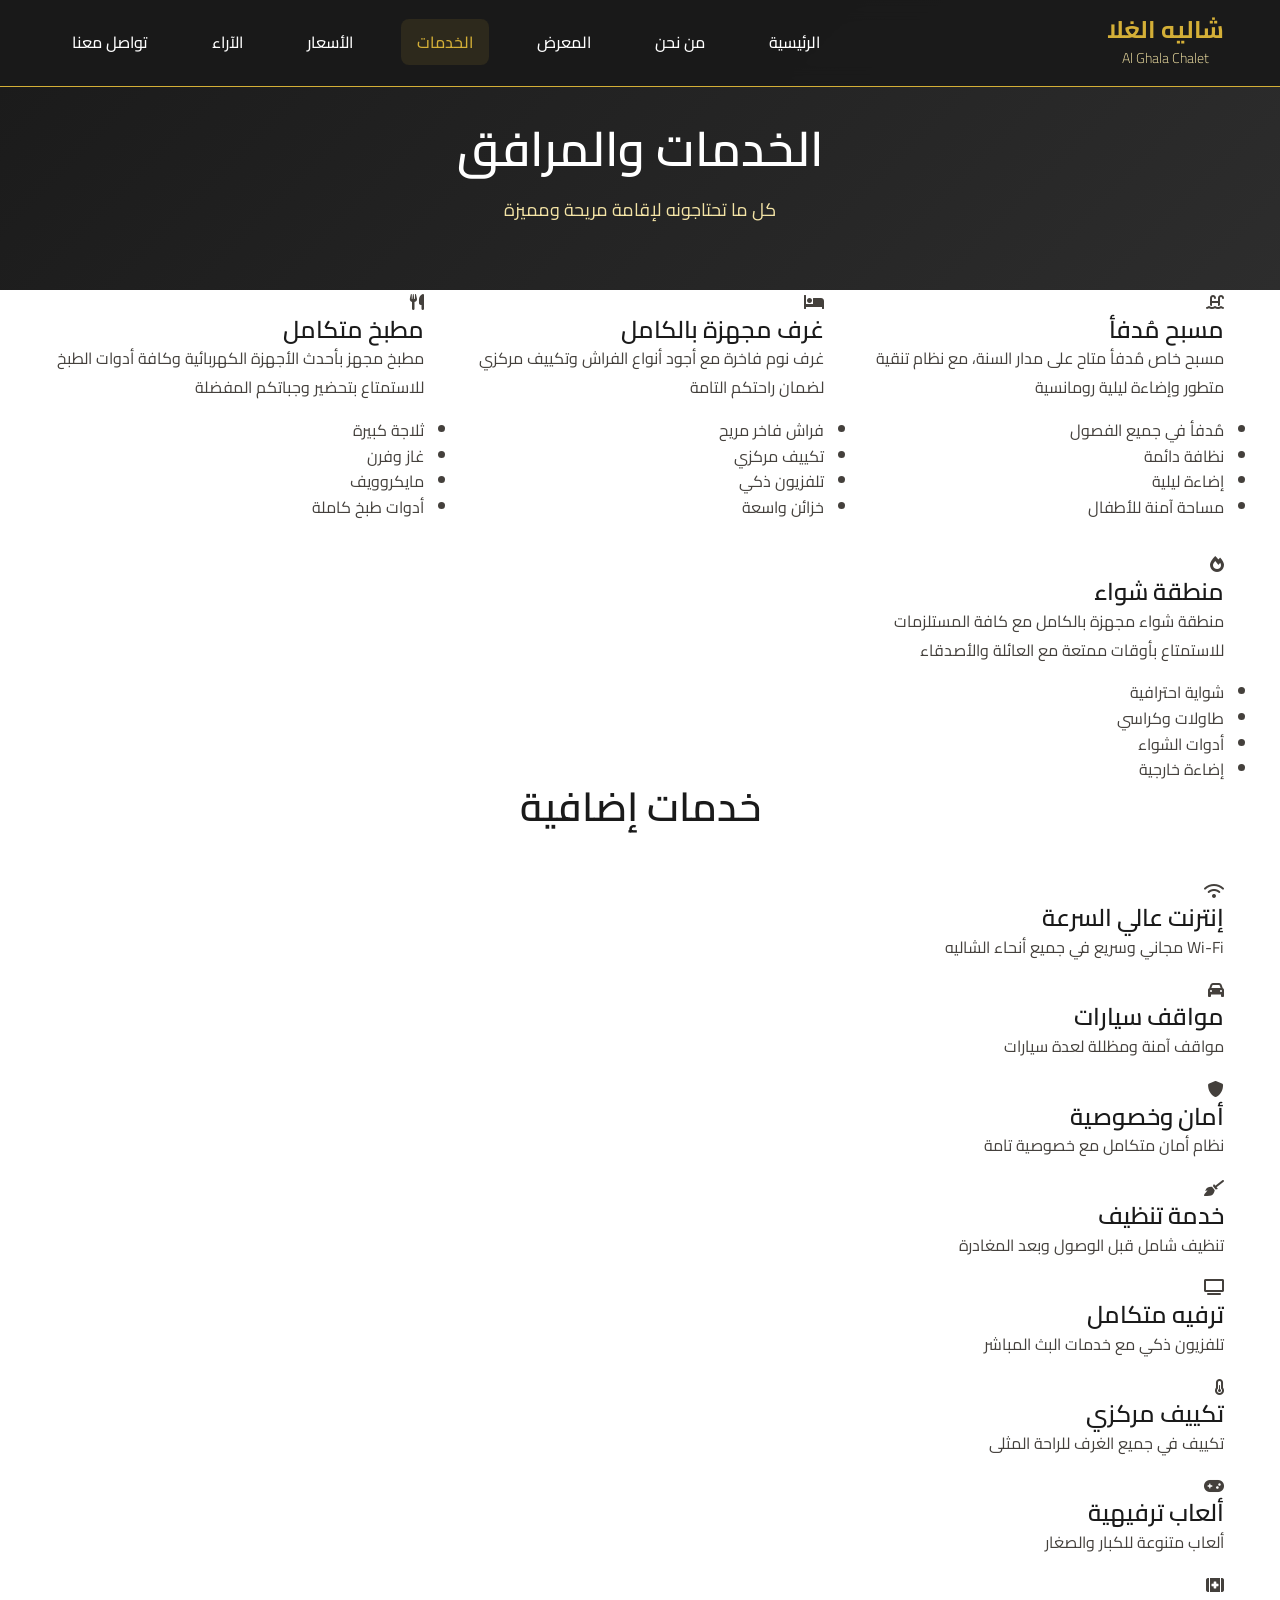
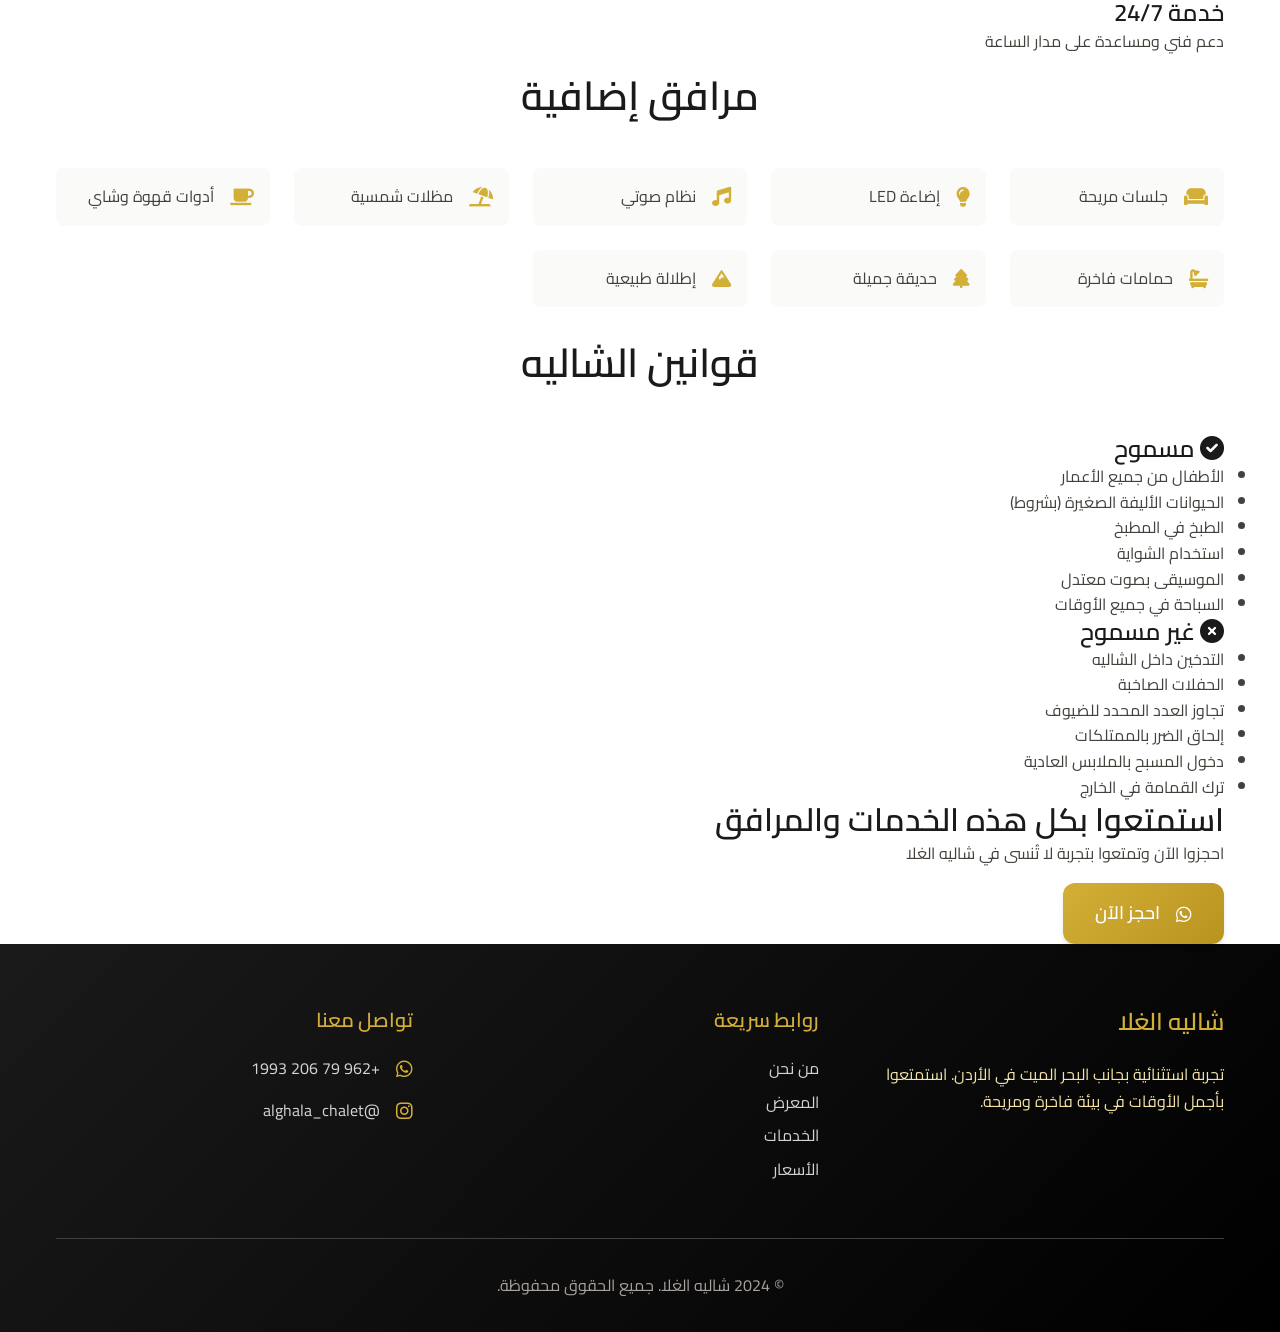
<file: services.html>
<!DOCTYPE html>
<html lang="ar" dir="rtl">
<head>
    <meta charset="UTF-8">
    <meta name="viewport" content="width=device-width, initial-scale=1.0">
    <title>الخدمات والمرافق - شاليه الغلا</title>
    <link rel="stylesheet" href="styles.css">
    <link href="https://fonts.googleapis.com/css2?family=Cairo:wght@300;400;600;700&display=swap" rel="stylesheet">
    <link rel="stylesheet" href="https://cdnjs.cloudflare.com/ajax/libs/font-awesome/6.0.0/css/all.min.css">
</head>
<body>
    <!-- Header -->
    <header class="header">
        <nav class="navbar">
            <div class="nav-container">
                <div class="nav-logo">
                    <h2>شاليه الغلا</h2>
                    <span>Al Ghala Chalet</span>
                </div>
                <ul class="nav-menu">
                    <li><a href="index.html" class="nav-link">الرئيسية</a></li>
                    <li><a href="about.html" class="nav-link">من نحن</a></li>
                    <li><a href="gallery.html" class="nav-link">المعرض</a></li>
                    <li><a href="services.html" class="nav-link active">الخدمات</a></li>
                    <li><a href="pricing.html" class="nav-link">الأسعار</a></li>
                    <li><a href="reviews.html" class="nav-link">الآراء</a></li>
                    <li><a href="contact.html" class="nav-link">تواصل معنا</a></li>
                </ul>
                <div class="hamburger">
                    <span class="bar"></span>
                    <span class="bar"></span>
                    <span class="bar"></span>
                </div>
            </div>
        </nav>
    </header>

    <!-- Page Header -->
    <section class="page-header">
        <div class="container">
            <h1>الخدمات والمرافق</h1>
            <p>كل ما تحتاجونه لإقامة مريحة ومميزة</p>
        </div>
    </section>

    <!-- Main Services -->
    <section class="main-services">
        <div class="container">
            <div class="services-grid">
                <div class="service-highlight">
                    <i class="fas fa-swimming-pool"></i>
                    <h3>مسبح مُدفأ</h3>
                    <p>مسبح خاص مُدفأ متاح على مدار السنة، مع نظام تنقية متطور وإضاءة ليلية رومانسية</p>
                    <ul>
                        <li>مُدفأ في جميع الفصول</li>
                        <li>نظافة دائمة</li>
                        <li>إضاءة ليلية</li>
                        <li>مساحة آمنة للأطفال</li>
                    </ul>
                </div>

                <div class="service-highlight">
                    <i class="fas fa-bed"></i>
                    <h3>غرف مجهزة بالكامل</h3>
                    <p>غرف نوم فاخرة مع أجود أنواع الفراش وتكييف مركزي لضمان راحتكم التامة</p>
                    <ul>
                        <li>فراش فاخر مريح</li>
                        <li>تكييف مركزي</li>
                        <li>تلفزيون ذكي</li>
                        <li>خزائن واسعة</li>
                    </ul>
                </div>

                <div class="service-highlight">
                    <i class="fas fa-utensils"></i>
                    <h3>مطبخ متكامل</h3>
                    <p>مطبخ مجهز بأحدث الأجهزة الكهربائية وكافة أدوات الطبخ للاستمتاع بتحضير وجباتكم المفضلة</p>
                    <ul>
                        <li>ثلاجة كبيرة</li>
                        <li>غاز وفرن</li>
                        <li>مايكروويف</li>
                        <li>أدوات طبخ كاملة</li>
                    </ul>
                </div>

                <div class="service-highlight">
                    <i class="fas fa-fire"></i>
                    <h3>منطقة شواء</h3>
                    <p>منطقة شواء مجهزة بالكامل مع كافة المستلزمات للاستمتاع بأوقات ممتعة مع العائلة والأصدقاء</p>
                    <ul>
                        <li>شواية احترافية</li>
                        <li>طاولات وكراسي</li>
                        <li>أدوات الشواء</li>
                        <li>إضاءة خارجية</li>
                    </ul>
                </div>
            </div>
        </div>
    </section>

    <!-- Additional Services -->
    <section class="additional-services">
        <div class="container">
            <h2 class="section-title">خدمات إضافية</h2>
            <div class="services-list">
                <div class="service-item">
                    <i class="fas fa-wifi"></i>
                    <div class="service-content">
                        <h3>إنترنت عالي السرعة</h3>
                        <p>Wi-Fi مجاني وسريع في جميع أنحاء الشاليه</p>
                    </div>
                </div>

                <div class="service-item">
                    <i class="fas fa-car"></i>
                    <div class="service-content">
                        <h3>مواقف سيارات</h3>
                        <p>مواقف آمنة ومظللة لعدة سيارات</p>
                    </div>
                </div>

                <div class="service-item">
                    <i class="fas fa-shield-alt"></i>
                    <div class="service-content">
                        <h3>أمان وخصوصية</h3>
                        <p>نظام أمان متكامل مع خصوصية تامة</p>
                    </div>
                </div>

                <div class="service-item">
                    <i class="fas fa-broom"></i>
                    <div class="service-content">
                        <h3>خدمة تنظيف</h3>
                        <p>تنظيف شامل قبل الوصول وبعد المغادرة</p>
                    </div>
                </div>

                <div class="service-item">
                    <i class="fas fa-tv"></i>
                    <div class="service-content">
                        <h3>ترفيه متكامل</h3>
                        <p>تلفزيون ذكي مع خدمات البث المباشر</p>
                    </div>
                </div>

                <div class="service-item">
                    <i class="fas fa-thermometer-half"></i>
                    <div class="service-content">
                        <h3>تكييف مركزي</h3>
                        <p>تكييف في جميع الغرف للراحة المثلى</p>
                    </div>
                </div>

                <div class="service-item">
                    <i class="fas fa-gamepad"></i>
                    <div class="service-content">
                        <h3>ألعاب ترفيهية</h3>
                        <p>ألعاب متنوعة للكبار والصغار</p>
                    </div>
                </div>

                <div class="service-item">
                    <i class="fas fa-first-aid"></i>
                    <div class="service-content">
                        <h3>خدمة 24/7</h3>
                        <p>دعم فني ومساعدة على مدار الساعة</p>
                    </div>
                </div>
            </div>
        </div>
    </section>

    <!-- Amenities Icons -->
    <section class="amenities-section">
        <div class="container">
            <h2 class="section-title">مرافق إضافية</h2>
            <div class="amenities-grid">
                <div class="amenity-item">
                    <i class="fas fa-couch"></i>
                    <span>جلسات مريحة</span>
                </div>
                <div class="amenity-item">
                    <i class="fas fa-lightbulb"></i>
                    <span>إضاءة LED</span>
                </div>
                <div class="amenity-item">
                    <i class="fas fa-music"></i>
                    <span>نظام صوتي</span>
                </div>
                <div class="amenity-item">
                    <i class="fas fa-umbrella-beach"></i>
                    <span>مظلات شمسية</span>
                </div>
                <div class="amenity-item">
                    <i class="fas fa-coffee"></i>
                    <span>أدوات قهوة وشاي</span>
                </div>
                <div class="amenity-item">
                    <i class="fas fa-bath"></i>
                    <span>حمامات فاخرة</span>
                </div>
                <div class="amenity-item">
                    <i class="fas fa-tree"></i>
                    <span>حديقة جميلة</span>
                </div>
                <div class="amenity-item">
                    <i class="fas fa-mountain"></i>
                    <span>إطلالة طبيعية</span>
                </div>
            </div>
        </div>
    </section>

    <!-- Rules Section -->
    <section class="rules-section">
        <div class="container">
            <h2 class="section-title">قوانين الشاليه</h2>
            <div class="rules-content">
                <div class="rules-column">
                    <h3><i class="fas fa-check-circle"></i> مسموح</h3>
                    <ul class="rules-list allowed">
                        <li>الأطفال من جميع الأعمار</li>
                        <li>الحيوانات الأليفة الصغيرة (بشروط)</li>
                        <li>الطبخ في المطبخ</li>
                        <li>استخدام الشواية</li>
                        <li>الموسيقى بصوت معتدل</li>
                        <li>السباحة في جميع الأوقات</li>
                    </ul>
                </div>
                <div class="rules-column">
                    <h3><i class="fas fa-times-circle"></i> غير مسموح</h3>
                    <ul class="rules-list not-allowed">
                        <li>التدخين داخل الشاليه</li>
                        <li>الحفلات الصاخبة</li>
                        <li>تجاوز العدد المحدد للضيوف</li>
                        <li>إلحاق الضرر بالممتلكات</li>
                        <li>دخول المسبح بالملابس العادية</li>
                        <li>ترك القمامة في الخارج</li>
                    </ul>
                </div>
            </div>
        </div>
    </section>

    <!-- CTA Section -->
    <section class="cta-section">
        <div class="container">
            <h2>استمتعوا بكل هذه الخدمات والمرافق</h2>
            <p>احجزوا الآن وتمتعوا بتجربة لا تُنسى في شاليه الغلا</p>
            <a href="https://wa.me/962792061993" class="cta-button" target="_blank">
                <i class="fab fa-whatsapp"></i>
                احجز الآن
            </a>
        </div>
    </section>

    <!-- Footer -->
    <footer class="footer">
        <div class="container">
            <div class="footer-content">
                <div class="footer-section">
                    <h3>شاليه الغلا</h3>
                    <p>تجربة استثنائية بجانب البحر الميت في الأردن. استمتعوا بأجمل الأوقات في بيئة فاخرة ومريحة.</p>
                </div>
                <div class="footer-section">
                    <h4>روابط سريعة</h4>
                    <ul>
                        <li><a href="about.html">من نحن</a></li>
                        <li><a href="gallery.html">المعرض</a></li>
                        <li><a href="services.html">الخدمات</a></li>
                        <li><a href="pricing.html">الأسعار</a></li>
                    </ul>
                </div>
                <div class="footer-section">
                    <h4>تواصل معنا</h4>
                    <div class="contact-info">
                        <a href="https://wa.me/962792061993" class="contact-link">
                            <i class="fab fa-whatsapp"></i>
                            +962 79 206 1993
                        </a>
                        <a href="https://instagram.com/alghala_chalet" class="contact-link">
                            <i class="fab fa-instagram"></i>
                            @alghala_chalet
                        </a>
                    </div>
                </div>
            </div>
            <div class="footer-bottom">
                <p>&copy; 2024 شاليه الغلا. جميع الحقوق محفوظة.</p>
            </div>
        </div>
    </footer>

    <script src="script.js"></script>
</body>
</html>
</file>
<file: styles.css>
/* Root Variables */
:root {
    --primary-color: #1a1a1a;
    --secondary-color: #2d2d2d;
    --accent-color: #d4af37;
    --gold-light: #f4e4a6;
    --gold-dark: #b8941f;
    --success-color: #10b981;
    --warning-color: #f59e0b;
    --error-color: #ef4444;
    
    --neutral-50: #fafaf9;
    --neutral-100: #f5f5f4;
    --neutral-200: #e7e5e4;
    --neutral-300: #d6d3d1;
    --neutral-400: #a8a29e;
    --neutral-500: #78716c;
    --neutral-600: #57534e;
    --neutral-700: #44403c;
    --neutral-800: #292524;
    --neutral-900: #1c1917;
    
    --white: #ffffff;
    --black: #000000;
    
    --font-primary: 'Cairo', sans-serif;
    --spacing: 8px;
    
    --shadow-sm: 0 1px 2px 0 rgb(0 0 0 / 0.05);
    --shadow-md: 0 4px 6px -1px rgb(0 0 0 / 0.1), 0 2px 4px -2px rgb(0 0 0 / 0.1);
    --shadow-lg: 0 10px 15px -3px rgb(0 0 0 / 0.1), 0 4px 6px -4px rgb(0 0 0 / 0.1);
    --shadow-xl: 0 20px 25px -5px rgb(0 0 0 / 0.1), 0 8px 10px -6px rgb(0 0 0 / 0.1);
    --shadow-gold: 0 10px 25px rgba(212, 175, 55, 0.3);
    
    --border-radius: 8px;
    --border-radius-lg: 12px;
    --border-radius-xl: 16px;
}

/* Reset & Base Styles */
* {
    margin: 0;
    padding: 0;
    box-sizing: border-box;
}

html {
    scroll-behavior: smooth;
}

body {
    font-family: var(--font-primary);
    line-height: 1.6;
    color: var(--neutral-700);
    background-color: var(--white);
    overflow-x: hidden;
}

.container {
    max-width: 1200px;
    margin: 0 auto;
    padding: 0 calc(var(--spacing) * 2);
}

/* Typography */
h1, h2, h3, h4, h5, h6 {
    font-weight: 600;
    line-height: 1.2;
    color: var(--primary-color);
}

h1 { font-size: 2.5rem; }
h2 { font-size: 2rem; }
h3 { font-size: 1.5rem; }
h4 { font-size: 1.25rem; }

p {
    line-height: 1.8;
    margin-bottom: calc(var(--spacing) * 2);
}

a {
    text-decoration: none;
    color: inherit;
    transition: all 0.3s ease;
}

/* Header & Navigation */
.header {
    background: rgba(26, 26, 26, 0.95);
    backdrop-filter: blur(10px);
    position: fixed;
    top: 0;
    width: 100%;
    z-index: 1000;
    border-bottom: 1px solid var(--accent-color);
}

.navbar {
    padding: calc(var(--spacing) * 2) 0;
}

.nav-container {
    display: flex;
    justify-content: space-between;
    align-items: center;
    max-width: 1200px;
    margin: 0 auto;
    padding: 0 calc(var(--spacing) * 2);
}

.nav-logo {
    text-align: center;
}

.nav-logo h2 {
    color: var(--accent-color);
    font-size: 1.5rem;
    margin: 0;
    font-weight: 700;
}

.nav-logo span {
    color: var(--gold-light);
    font-size: 0.875rem;
    font-weight: 300;
}

.nav-menu {
    display: flex;
    list-style: none;
    gap: calc(var(--spacing) * 4);
}

.nav-link {
    color: var(--white);
    font-weight: 500;
    padding: calc(var(--spacing) * 1) calc(var(--spacing) * 2);
    border-radius: var(--border-radius);
    transition: all 0.3s ease;
    position: relative;
}

.nav-link:hover,
.nav-link.active {
    color: var(--accent-color);
    background-color: rgba(212, 175, 55, 0.1);
}

.hamburger {
    display: none;
    flex-direction: column;
    cursor: pointer;
    gap: 4px;
}

.bar {
    width: 25px;
    height: 3px;
    background-color: var(--accent-color);
    transition: 0.3s;
}

/* Hero Section */
.hero {
    min-height: 100vh;
    background: linear-gradient(135deg, var(--primary-color) 0%, var(--secondary-color) 100%);
    display: flex;
    align-items: center;
    position: relative;
    overflow: hidden;
}

.hero::before {
    content: '';
    position: absolute;
    top: 0;
    left: 0;
    right: 0;
    bottom: 0;
    background: url('https://images.pexels.com/photos/1268855/pexels-photo-1268855.jpeg?auto=compress&cs=tinysrgb&w=1920') center/cover;
    opacity: 0.3;
    z-index: 1;
}

.hero-content {
    position: relative;
    z-index: 2;
    text-align: center;
    color: var(--white);
    max-width: 800px;
    margin: 0 auto;
    padding: calc(var(--spacing) * 12) calc(var(--spacing) * 4);
}

.hero-title {
    font-size: 3.5rem;
    color: var(--white);
    margin-bottom: calc(var(--spacing) * 2);
    font-weight: 700;
    text-shadow: 2px 2px 4px rgba(0, 0, 0, 0.5);
}

.hero-subtitle {
    font-size: 1.5rem;
    color: var(--accent-color);
    margin-bottom: calc(var(--spacing) * 3);
    font-weight: 600;
}

.hero-description {
    font-size: 1.125rem;
    color: var(--gold-light);
    margin-bottom: calc(var(--spacing) * 4);
    max-width: 600px;
    margin-left: auto;
    margin-right: auto;
}

/* Video Highlights Section */
.video-highlights {
    padding: calc(var(--spacing) * 8) 0;
    background: linear-gradient(135deg, var(--primary-color), var(--secondary-color));
    color: var(--white);
}

.video-highlights .section-title {
    color: var(--white);
    text-align: center;
    margin-bottom: calc(var(--spacing) * 6);
}

.video-grid {
    display: grid;
    grid-template-columns: repeat(auto-fit, minmax(300px, 1fr));
    gap: calc(var(--spacing) * 4);
}

.video-item {
    background: rgba(255, 255, 255, 0.1);
    border-radius: var(--border-radius-lg);
    overflow: hidden;
    backdrop-filter: blur(10px);
    border: 1px solid rgba(212, 175, 55, 0.3);
    transition: all 0.3s ease;
}

.video-item:hover {
    transform: translateY(-8px);
    box-shadow: var(--shadow-gold);
    border-color: var(--accent-color);
}

.video-container {
    position: relative;
    width: 100%;
    height: 200px;
    overflow: hidden;
}

.video-container video {
    width: 100%;
    height: 100%;
    object-fit: cover;
}

.video-overlay {
    position: absolute;
    bottom: 0;
    left: 0;
    right: 0;
    background: linear-gradient(transparent, rgba(0, 0, 0, 0.8));
    color: var(--white);
    padding: calc(var(--spacing) * 3);
}

.video-overlay h3 {
    color: var(--accent-color);
    margin-bottom: calc(var(--spacing) * 1);
}

/* Chalets Selection */
.chalets-selection {
    padding: calc(var(--spacing) * 8) 0;
    background-color: var(--neutral-50);
}

.section-title {
    text-align: center;
    margin-bottom: calc(var(--spacing) * 6);
    font-size: 2.5rem;
    color: var(--primary-color);
}

.chalets-grid {
    display: grid;
    grid-template-columns: repeat(auto-fit, minmax(350px, 1fr));
    gap: calc(var(--spacing) * 4);
}

.chalet-card {
    background: var(--white);
    border-radius: var(--border-radius-lg);
    overflow: hidden;
    box-shadow: var(--shadow-md);
    transition: all 0.3s ease;
    border: 2px solid transparent;
    cursor: pointer;
}

.chalet-card:hover {
    transform: translateY(-8px);
    box-shadow: var(--shadow-gold);
    border-color: var(--accent-color);
}

.chalet-image {
    position: relative;
    height: 250px;
    overflow: hidden;
}

.chalet-image img {
    width: 100%;
    height: 100%;
    object-fit: cover;
    transition: transform 0.3s ease;
}

.chalet-card:hover .chalet-image img {
    transform: scale(1.05);
}

.chalet-badge {
    position: absolute;
    top: calc(var(--spacing) * 2);
    right: calc(var(--spacing) * 2);
    background: linear-gradient(135deg, var(--accent-color), var(--gold-dark));
    color: var(--white);
    padding: calc(var(--spacing) * 1) calc(var(--spacing) * 2);
    border-radius: var(--border-radius);
    font-size: 0.75rem;
    font-weight: 600;
}

.chalet-content {
    padding: calc(var(--spacing) * 4);
}

.chalet-content h3 {
    color: var(--primary-color);
    margin-bottom: calc(var(--spacing) * 2);
    font-size: 1.5rem;
}

.chalet-features {
    display: flex;
    flex-wrap: wrap;
    gap: calc(var(--spacing) * 2);
    margin-bottom: calc(var(--spacing) * 3);
}

.feature-tag {
    background: linear-gradient(135deg, var(--accent-color), var(--gold-dark));
    color: var(--white);
    padding: calc(var(--spacing) * 0.5) calc(var(--spacing) * 1.5);
    border-radius: calc(var(--border-radius) * 2);
    font-size: 0.75rem;
    font-weight: 500;
}

.chalet-price {
    display: flex;
    justify-content: space-between;
    align-items: center;
    margin-bottom: calc(var(--spacing) * 3);
}

.price-amount {
    font-size: 1.5rem;
    font-weight: 700;
    color: var(--accent-color);
}

.price-period {
    color: var(--neutral-600);
    font-size: 0.875rem;
}

.chalet-button {
    width: 100%;
    background: linear-gradient(135deg, var(--primary-color), var(--secondary-color));
    color: var(--white);
    border: none;
    padding: calc(var(--spacing) * 2);
    border-radius: var(--border-radius);
    font-weight: 600;
    cursor: pointer;
    transition: all 0.3s ease;
    border: 2px solid transparent;
}

.chalet-button:hover {
    background: linear-gradient(135deg, var(--accent-color), var(--gold-dark));
    transform: translateY(-2px);
    box-shadow: var(--shadow-md);
}

/* Chalet Details Modal */
.chalet-modal {
    display: none;
    position: fixed;
    z-index: 2000;
    left: 0;
    top: 0;
    width: 100%;
    height: 100%;
    background-color: rgba(0, 0, 0, 0.8);
    backdrop-filter: blur(5px);
}

.modal-content {
    background-color: var(--white);
    margin: 2% auto;
    padding: 0;
    border-radius: var(--border-radius-lg);
    width: 90%;
    max-width: 1000px;
    max-height: 90vh;
    overflow-y: auto;
    position: relative;
}

.modal-close {
    position: absolute;
    top: calc(var(--spacing) * 2);
    left: calc(var(--spacing) * 2);
    background: var(--primary-color);
    color: var(--white);
    border: none;
    width: 40px;
    height: 40px;
    border-radius: 50%;
    cursor: pointer;
    font-size: 1.2rem;
    z-index: 10;
    transition: all 0.3s ease;
}

.modal-close:hover {
    background: var(--accent-color);
    transform: scale(1.1);
}

.modal-header {
    position: relative;
    height: 300px;
    overflow: hidden;
}

.modal-header img {
    width: 100%;
    height: 100%;
    object-fit: cover;
}

.modal-header-overlay {
    position: absolute;
    bottom: 0;
    left: 0;
    right: 0;
    background: linear-gradient(transparent, rgba(0, 0, 0, 0.8));
    color: var(--white);
    padding: calc(var(--spacing) * 4);
}

.modal-header h2 {
    color: var(--accent-color);
    font-size: 2rem;
    margin-bottom: calc(var(--spacing) * 1);
}

.modal-body {
    padding: calc(var(--spacing) * 4);
}

.modal-tabs {
    display: flex;
    border-bottom: 2px solid var(--neutral-200);
    margin-bottom: calc(var(--spacing) * 4);
}

.tab-button {
    background: none;
    border: none;
    padding: calc(var(--spacing) * 2) calc(var(--spacing) * 3);
    cursor: pointer;
    font-weight: 500;
    color: var(--neutral-600);
    border-bottom: 2px solid transparent;
    transition: all 0.3s ease;
}

.tab-button.active {
    color: var(--accent-color);
    border-bottom-color: var(--accent-color);
}

.tab-content {
    display: none;
}

.tab-content.active {
    display: block;
}

.amenities-grid {
    display: grid;
    grid-template-columns: repeat(auto-fit, minmax(200px, 1fr));
    gap: calc(var(--spacing) * 3);
    margin-bottom: calc(var(--spacing) * 4);
}

.amenity-item {
    display: flex;
    align-items: center;
    gap: calc(var(--spacing) * 2);
    padding: calc(var(--spacing) * 2);
    background: var(--neutral-50);
    border-radius: var(--border-radius);
}

.amenity-item i {
    color: var(--accent-color);
    font-size: 1.2rem;
}

.pricing-table {
    background: var(--neutral-50);
    border-radius: var(--border-radius-lg);
    padding: calc(var(--spacing) * 4);
    margin-bottom: calc(var(--spacing) * 4);
}

.pricing-row {
    display: flex;
    justify-content: space-between;
    align-items: center;
    padding: calc(var(--spacing) * 2) 0;
    border-bottom: 1px solid var(--neutral-200);
}

.pricing-row:last-child {
    border-bottom: none;
}

.pricing-label {
    font-weight: 500;
    color: var(--primary-color);
}

.pricing-value {
    font-weight: 700;
    color: var(--accent-color);
    font-size: 1.2rem;
}

.location-info {
    background: var(--neutral-50);
    border-radius: var(--border-radius-lg);
    padding: calc(var(--spacing) * 4);
}

.location-details {
    display: grid;
    grid-template-columns: repeat(auto-fit, minmax(250px, 1fr));
    gap: calc(var(--spacing) * 3);
}

.detail-item {
    display: flex;
    align-items: center;
    gap: calc(var(--spacing) * 2);
}

.detail-item i {
    color: var(--accent-color);
    font-size: 1.2rem;
    width: 20px;
}

/* CTA Button */
.cta-button {
    display: inline-flex;
    align-items: center;
    gap: calc(var(--spacing) * 2);
    background: linear-gradient(135deg, var(--accent-color), var(--gold-dark));
    color: var(--white);
    padding: calc(var(--spacing) * 2) calc(var(--spacing) * 4);
    border-radius: var(--border-radius-lg);
    font-weight: 600;
    font-size: 1.125rem;
    box-shadow: var(--shadow-md);
    transition: all 0.3s ease;
    border: none;
    cursor: pointer;
}

.cta-button:hover {
    transform: translateY(-2px);
    box-shadow: var(--shadow-gold);
    background: linear-gradient(135deg, var(--gold-dark), var(--accent-color));
}

/* Quick Info Section */
.quick-info {
    padding: calc(var(--spacing) * 8) 0;
    background: linear-gradient(135deg, var(--primary-color), var(--secondary-color));
    color: var(--white);
}

.info-grid {
    display: grid;
    grid-template-columns: repeat(auto-fit, minmax(250px, 1fr));
    gap: calc(var(--spacing) * 4);
}

.info-card {
    text-align: center;
    padding: calc(var(--spacing) * 4);
    background: rgba(255, 255, 255, 0.1);
    border-radius: var(--border-radius-lg);
    backdrop-filter: blur(10px);
    border: 1px solid rgba(212, 175, 55, 0.3);
    transition: all 0.3s ease;
}

.info-card:hover {
    transform: translateY(-4px);
    box-shadow: var(--shadow-gold);
    border-color: var(--accent-color);
}

.info-card i {
    font-size: 2.5rem;
    color: var(--accent-color);
    margin-bottom: calc(var(--spacing) * 2);
}

.info-card h3 {
    color: var(--white);
    margin-bottom: calc(var(--spacing) * 1);
}

.info-card p {
    color: var(--gold-light);
    margin: 0;
}

/* Featured Services */
.featured-services {
    padding: calc(var(--spacing) * 8) 0;
    background-color: var(--white);
}

.services-grid {
    display: grid;
    grid-template-columns: repeat(auto-fit, minmax(280px, 1fr));
    gap: calc(var(--spacing) * 4);
}

.service-card {
    background-color: var(--white);
    border-radius: var(--border-radius-lg);
    overflow: hidden;
    box-shadow: var(--shadow-md);
    transition: all 0.3s ease;
    border: 2px solid transparent;
}

.service-card:hover {
    transform: translateY(-8px);
    box-shadow: var(--shadow-gold);
    border-color: var(--accent-color);
}

.service-card img {
    width: 100%;
    height: 200px;
    object-fit: cover;
}

.service-card h3 {
    padding: calc(var(--spacing) * 3) calc(var(--spacing) * 3) calc(var(--spacing) * 1);
    color: var(--primary-color);
}

.service-card p {
    padding: 0 calc(var(--spacing) * 3) calc(var(--spacing) * 3);
    color: var(--neutral-600);
    margin: 0;
}

/* Instagram Section */
.instagram-section {
    padding: calc(var(--spacing) * 8) 0;
    background: linear-gradient(135deg, var(--accent-color), var(--gold-dark));
    color: var(--white);
    text-align: center;
}

.instagram-section .section-title {
    color: var(--white);
}

.section-subtitle {
    font-size: 1.125rem;
    margin-bottom: calc(var(--spacing) * 4);
    opacity: 0.9;
}

.instagram-link {
    display: inline-flex;
    align-items: center;
    gap: calc(var(--spacing) * 2);
    background-color: var(--white);
    color: var(--primary-color);
    padding: calc(var(--spacing) * 2) calc(var(--spacing) * 4);
    border-radius: var(--border-radius-lg);
    font-weight: 600;
    font-size: 1.125rem;
    transition: all 0.3s ease;
}

.instagram-link:hover {
    transform: translateY(-2px);
    box-shadow: var(--shadow-lg);
}

/* Page Header */
.page-header {
    padding: calc(var(--spacing) * 15) 0 calc(var(--spacing) * 8);
    background: linear-gradient(135deg, var(--primary-color) 0%, var(--secondary-color) 100%);
    text-align: center;
    color: var(--white);
}

.page-header h1 {
    font-size: 3rem;
    color: var(--white);
    margin-bottom: calc(var(--spacing) * 2);
}

.page-header p {
    font-size: 1.125rem;
    color: var(--gold-light);
    margin: 0;
}

/* Footer */
.footer {
    background: linear-gradient(135deg, var(--primary-color), var(--black));
    color: var(--neutral-300);
    padding: calc(var(--spacing) * 8) 0 calc(var(--spacing) * 4);
}

.footer-content {
    display: grid;
    grid-template-columns: repeat(auto-fit, minmax(250px, 1fr));
    gap: calc(var(--spacing) * 6);
    margin-bottom: calc(var(--spacing) * 6);
}

.footer-section h3,
.footer-section h4 {
    color: var(--accent-color);
    margin-bottom: calc(var(--spacing) * 3);
}

.footer-section p {
    line-height: 1.7;
    margin-bottom: calc(var(--spacing) * 2);
    color: var(--gold-light);
}

.footer-section ul {
    list-style: none;
}

.footer-section li {
    margin-bottom: calc(var(--spacing) * 1);
}

.footer-section a {
    color: var(--neutral-300);
    transition: color 0.3s ease;
}

.footer-section a:hover {
    color: var(--accent-color);
}

.contact-info {
    display: flex;
    flex-direction: column;
    gap: calc(var(--spacing) * 2);
}

.contact-link {
    display: flex;
    align-items: center;
    gap: calc(var(--spacing) * 2);
    color: var(--neutral-300);
    transition: color 0.3s ease;
}

.contact-link:hover {
    color: var(--accent-color);
}

.contact-link i {
    font-size: 1.2rem;
    color: var(--accent-color);
}

.footer-bottom {
    border-top: 1px solid var(--neutral-700);
    padding-top: calc(var(--spacing) * 4);
    text-align: center;
}

.footer-bottom p {
    margin: 0;
    color: var(--neutral-400);
}

/* Responsive Design */
@media (max-width: 1024px) {
    .container {
        padding: 0 calc(var(--spacing) * 3);
    }
    
    .hero-title {
        font-size: 2.5rem;
    }
    
    .section-title {
        font-size: 2rem;
    }
}

@media (max-width: 768px) {
    /* Navigation */
    .nav-menu {
        position: fixed;
        right: -100%;
        top: 70px;
        flex-direction: column;
        background-color: var(--primary-color);
        width: 100%;
        text-align: center;
        transition: 0.3s;
        box-shadow: var(--shadow-lg);
        padding: calc(var(--spacing) * 4) 0;
        border-top: 1px solid var(--accent-color);
    }
    
    .nav-menu.active {
        right: 0;
    }
    
    .hamburger {
        display: flex;
    }
    
    .hamburger.active .bar:nth-child(2) {
        opacity: 0;
    }
    
    .hamburger.active .bar:nth-child(1) {
        transform: translateY(7px) rotate(45deg);
    }
    
    .hamburger.active .bar:nth-child(3) {
        transform: translateY(-7px) rotate(-45deg);
    }
    
    /* Hero Section */
    .hero-title {
        font-size: 2rem;
    }
    
    .hero-subtitle {
        font-size: 1.25rem;
    }
    
    /* Modal */
    .modal-content {
        width: 95%;
        margin: 5% auto;
    }
    
    .modal-tabs {
        flex-wrap: wrap;
    }
    
    .tab-button {
        flex: 1;
        min-width: 120px;
    }
    
    /* Page headers */
    .page-header h1 {
        font-size: 2rem;
    }
    
    .page-header {
        padding: calc(var(--spacing) * 12) 0 calc(var(--spacing) * 6);
    }
    
    .section-title {
        font-size: 1.75rem;
    }
}

@media (max-width: 480px) {
    .container {
        padding: 0 calc(var(--spacing) * 2);
    }
    
    .hero-title {
        font-size: 1.75rem;
    }
    
    .section-title {
        font-size: 1.5rem;
    }
    
    .chalets-grid {
        grid-template-columns: 1fr;
    }
    
    .video-grid {
        grid-template-columns: 1fr;
    }
    
    .modal-content {
        width: 98%;
        margin: 1% auto;
    }
    
    .amenities-grid {
        grid-template-columns: 1fr;
    }
    
    .location-details {
        grid-template-columns: 1fr;
    }
}

/* Hidden utility */
.hidden {
    display: none !important;
}

/* Loading animation */
@keyframes fadeIn {
    from {
        opacity: 0;
        transform: translateY(20px);
    }
    to {
        opacity: 1;
        transform: translateY(0);
    }
}

.fade-in {
    animation: fadeIn 0.6s ease-out;
}

/* Scroll animations */
.scroll-animate {
    opacity: 0;
    transform: translateY(30px);
    transition: all 0.6s ease-out;
}

.scroll-animate.animate {
    opacity: 1;
    transform: translateY(0);
}

/* Gold gradient text */
.gold-text {
    background: linear-gradient(135deg, var(--accent-color), var(--gold-dark));
    -webkit-background-clip: text;
    -webkit-text-fill-color: transparent;
    background-clip: text;
}

/* Luxury border */
.luxury-border {
    border: 2px solid;
    border-image: linear-gradient(135deg, var(--accent-color), var(--gold-dark)) 1;
}
</file>
